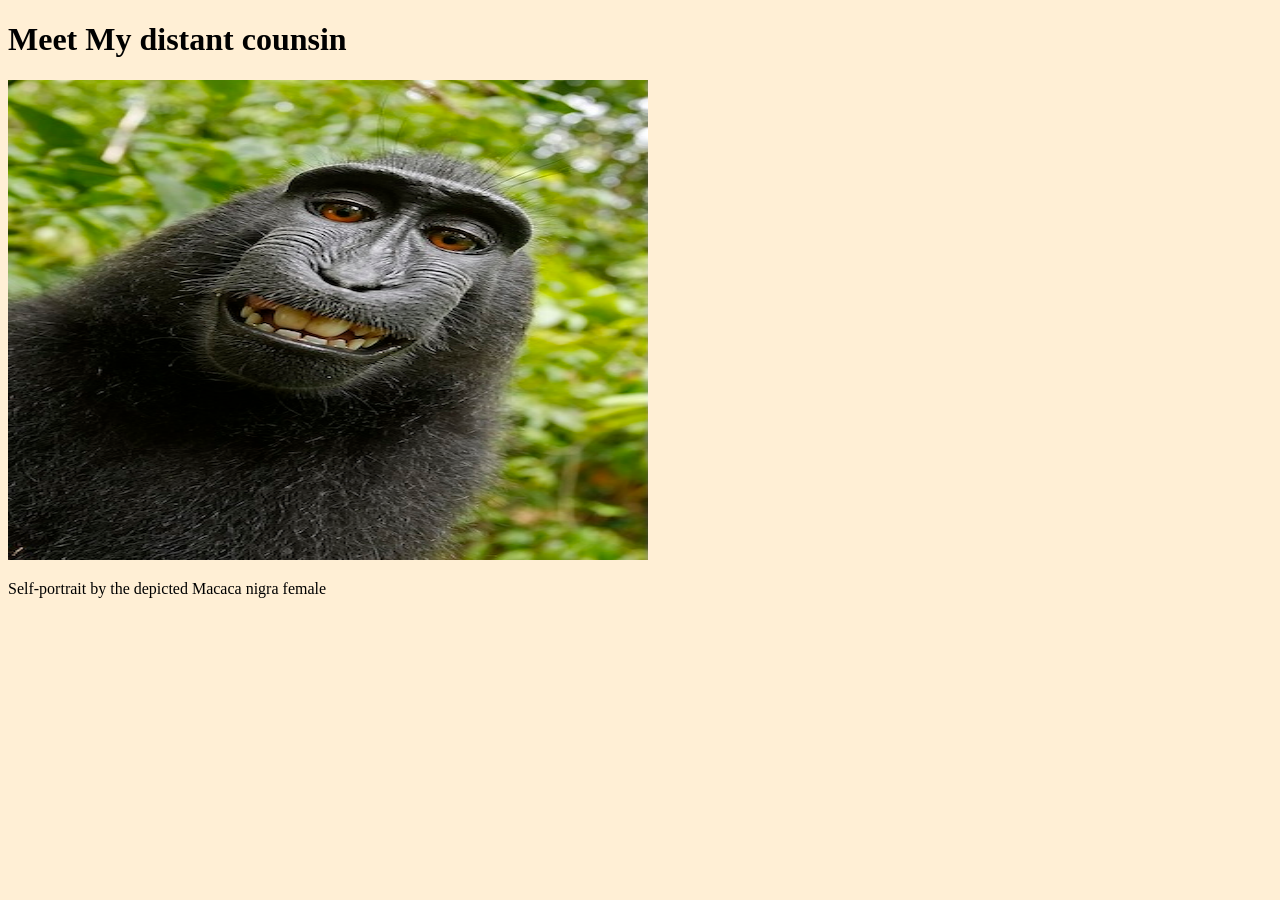
<file: index.html>
<!DOCTYPE html>
<html lan="en">
	<head>
		 <title>Car</title>
		<script scr="validate.js"></script>

	<link rel="icon" href="favicon.ico" type="image/png" sizes="16x16 32x32">
	<style>
		body{
				 background-color:PapayaWhip;
	}

	</style>
	</head>
	<body>
	   <h1>Meet My distant counsin </h1>
	<img src="images/Cousin's selfie.jpg" alt="Monkey selfie" width="640" height="480">
	<p>Self-portrait by the depicted Macaca nigra female<p>
	</body>
</html>
</file>
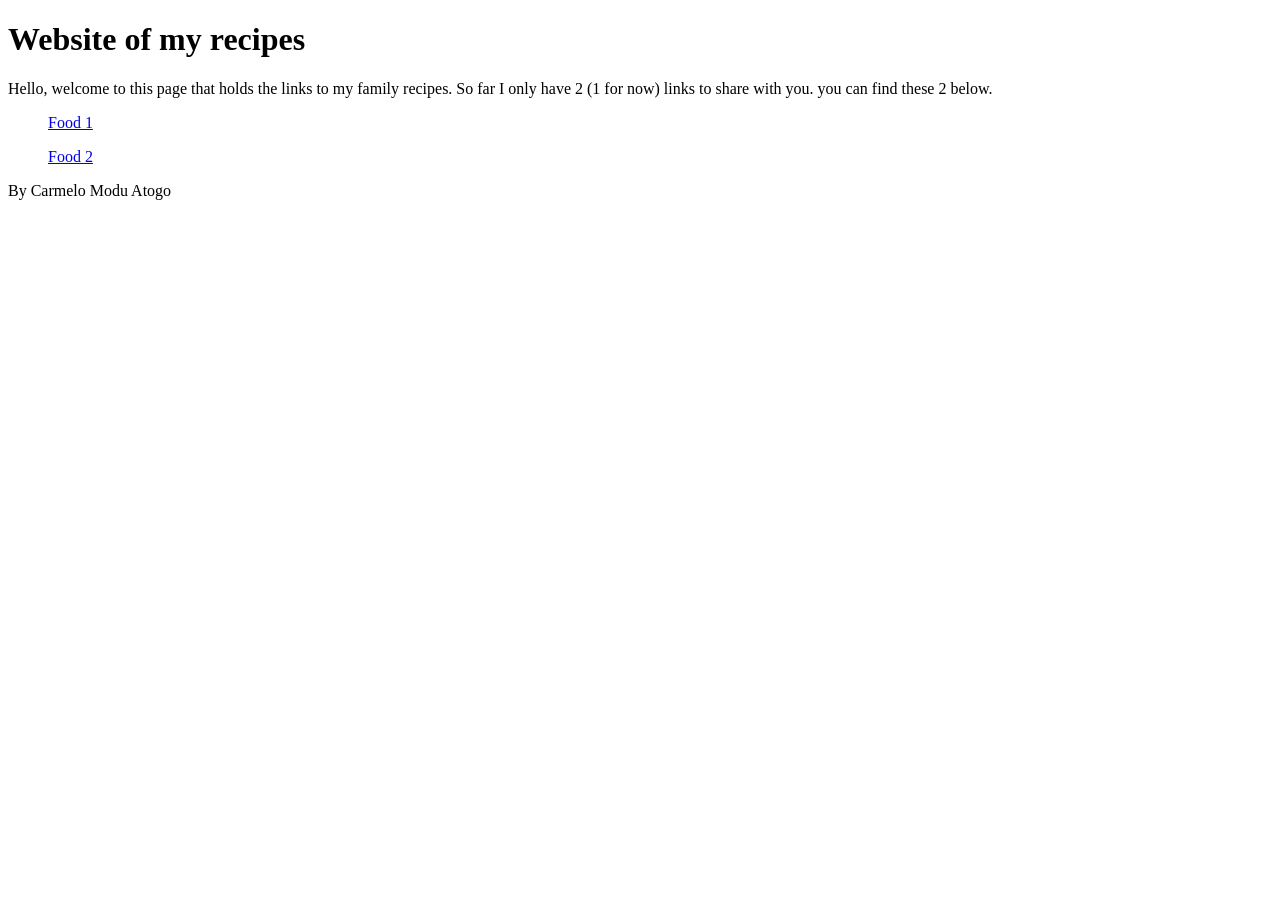
<file: projects/recipes/index.html>
<!DOCTYPE html>
<html lang="en">
		<head>
			<title>My recipes </title>
		</head>
		<body>
			<h1> Website of my recipes</h1>
			<p> Hello, welcome to this page that holds the links to my family recipes. So far I only have 2 (1 for now) links to share with you. you can find these 2 below. </p>
			<ol> 
		 <a href="https://carmelomoduatogo-alt.github.io/projects/recipes/1.html"> Food 1
                </a>
			</ol>
			<ol>
		<a href="https://carmelomoduatogo-alt.github.io/projects/recipes/2.html"> Food 2
                </a>
			</ol>
			<p>By Carmelo Modu Atogo </p>		
		</body>
	</html>
</file>
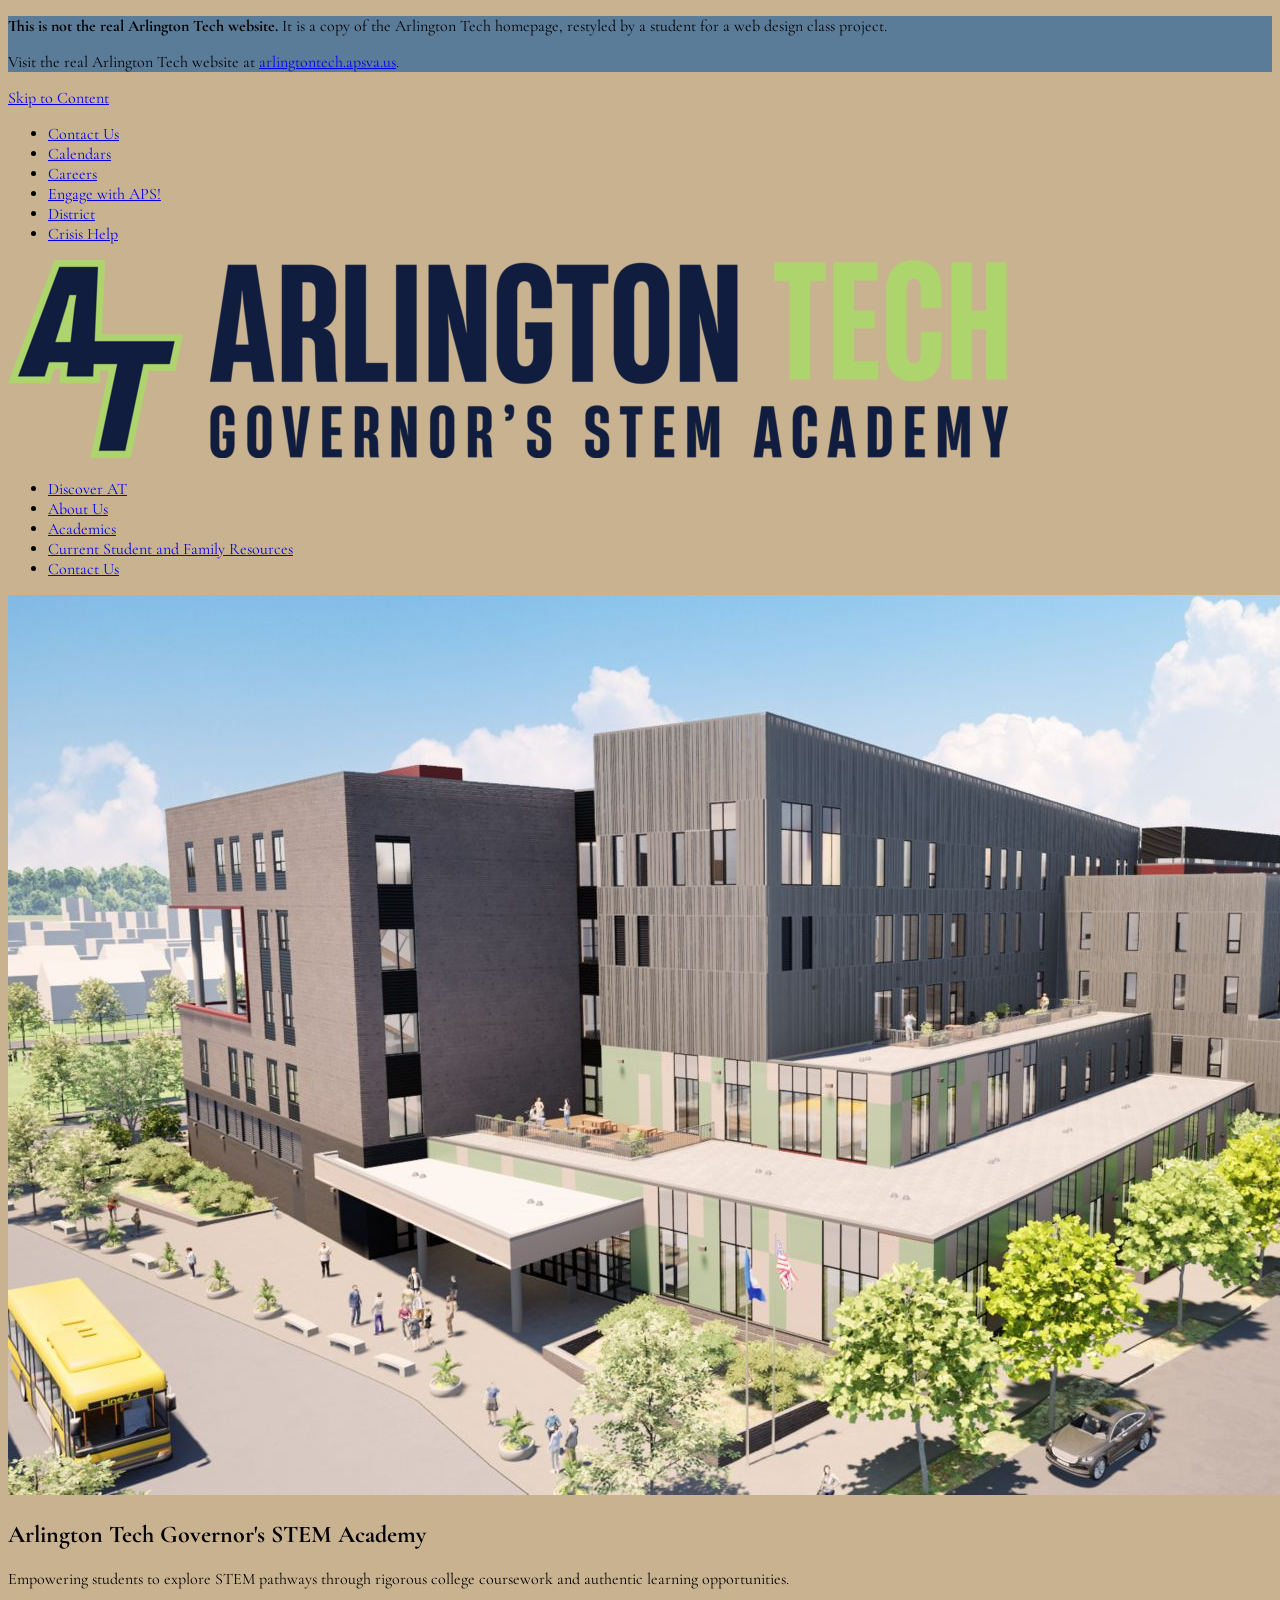
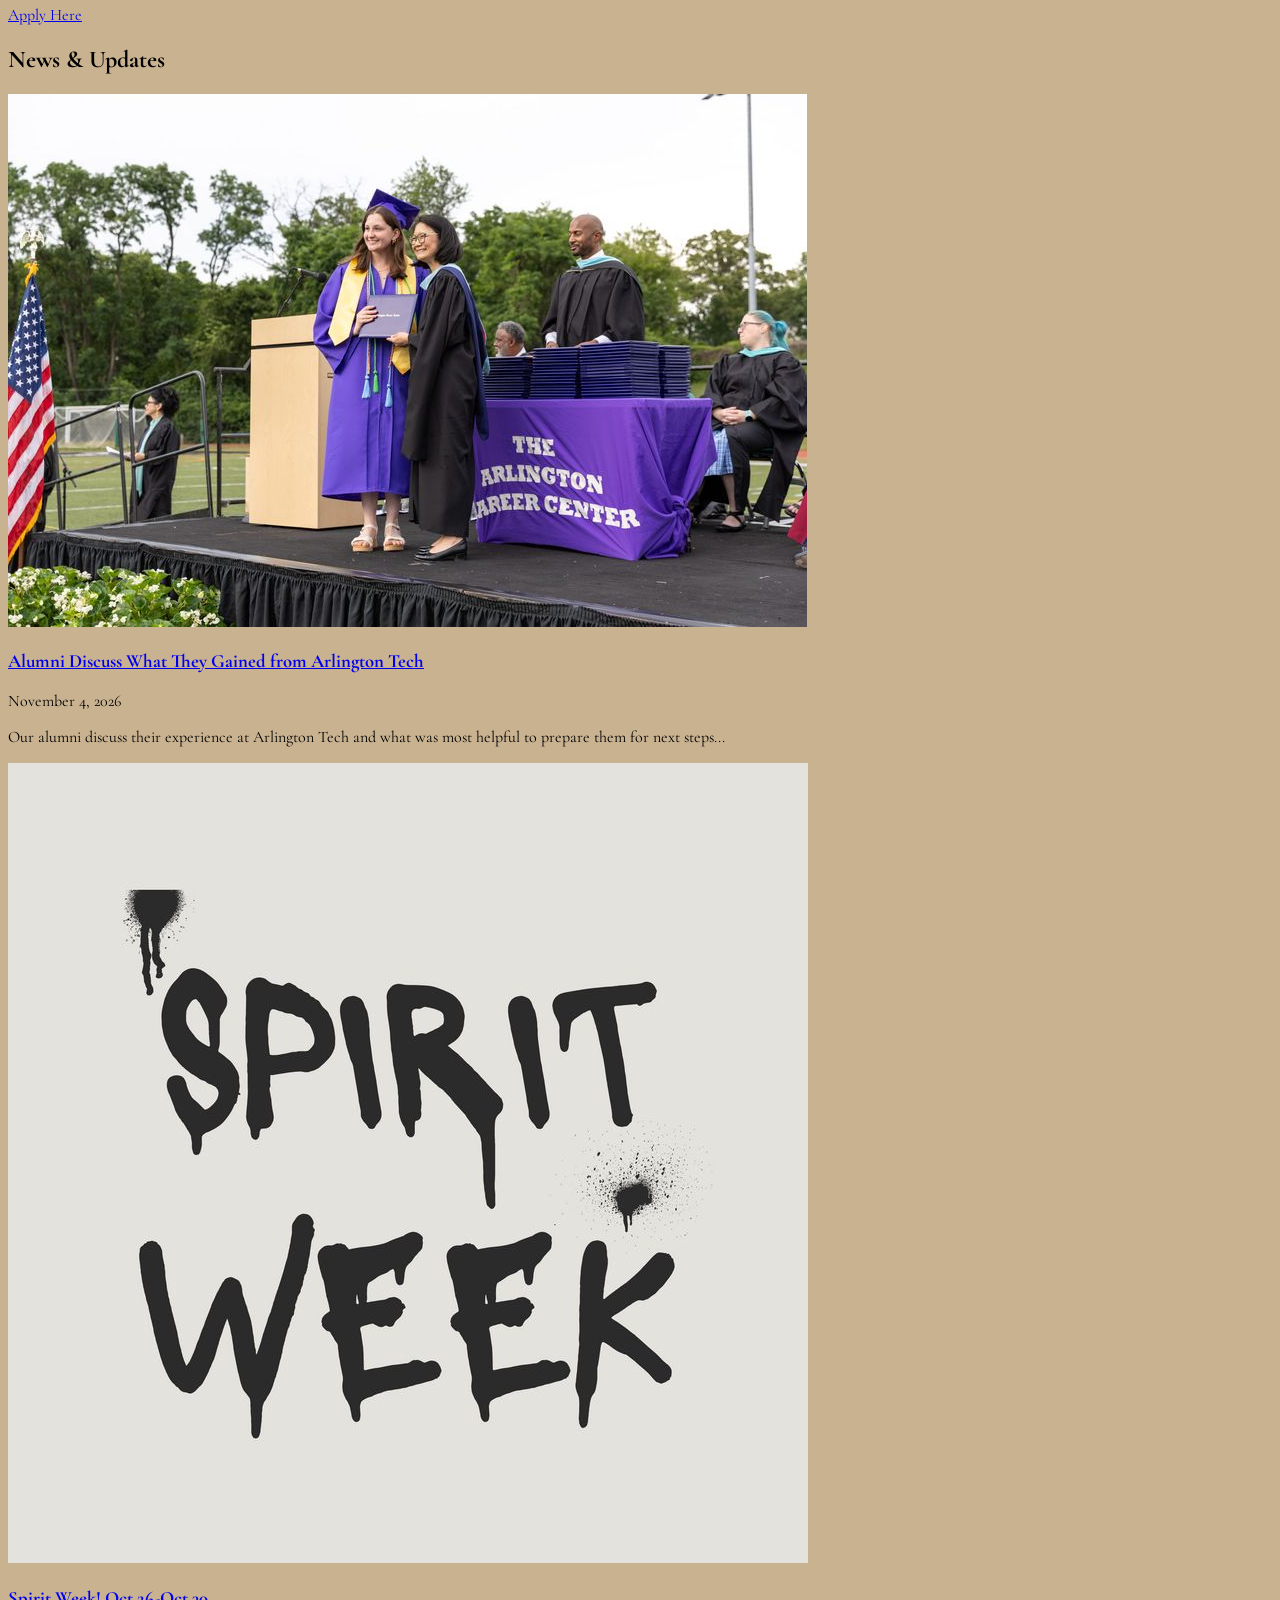
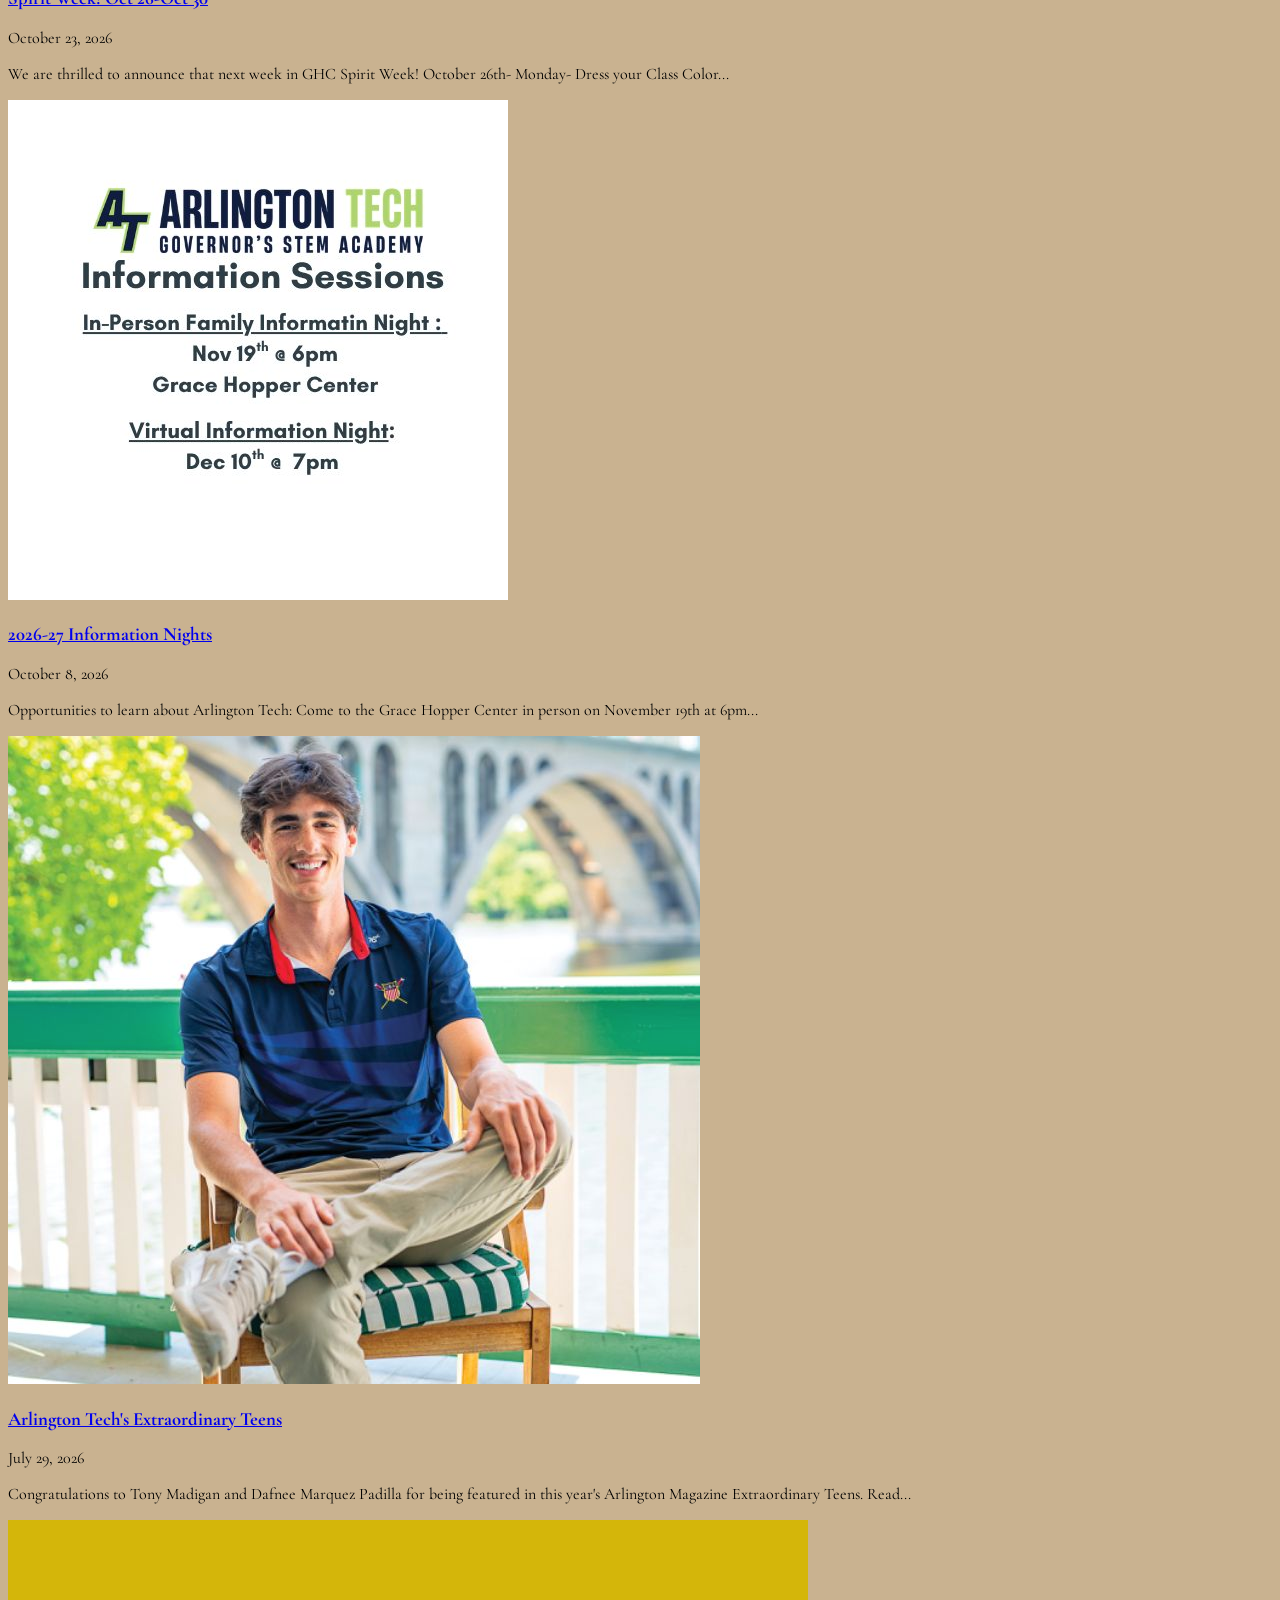
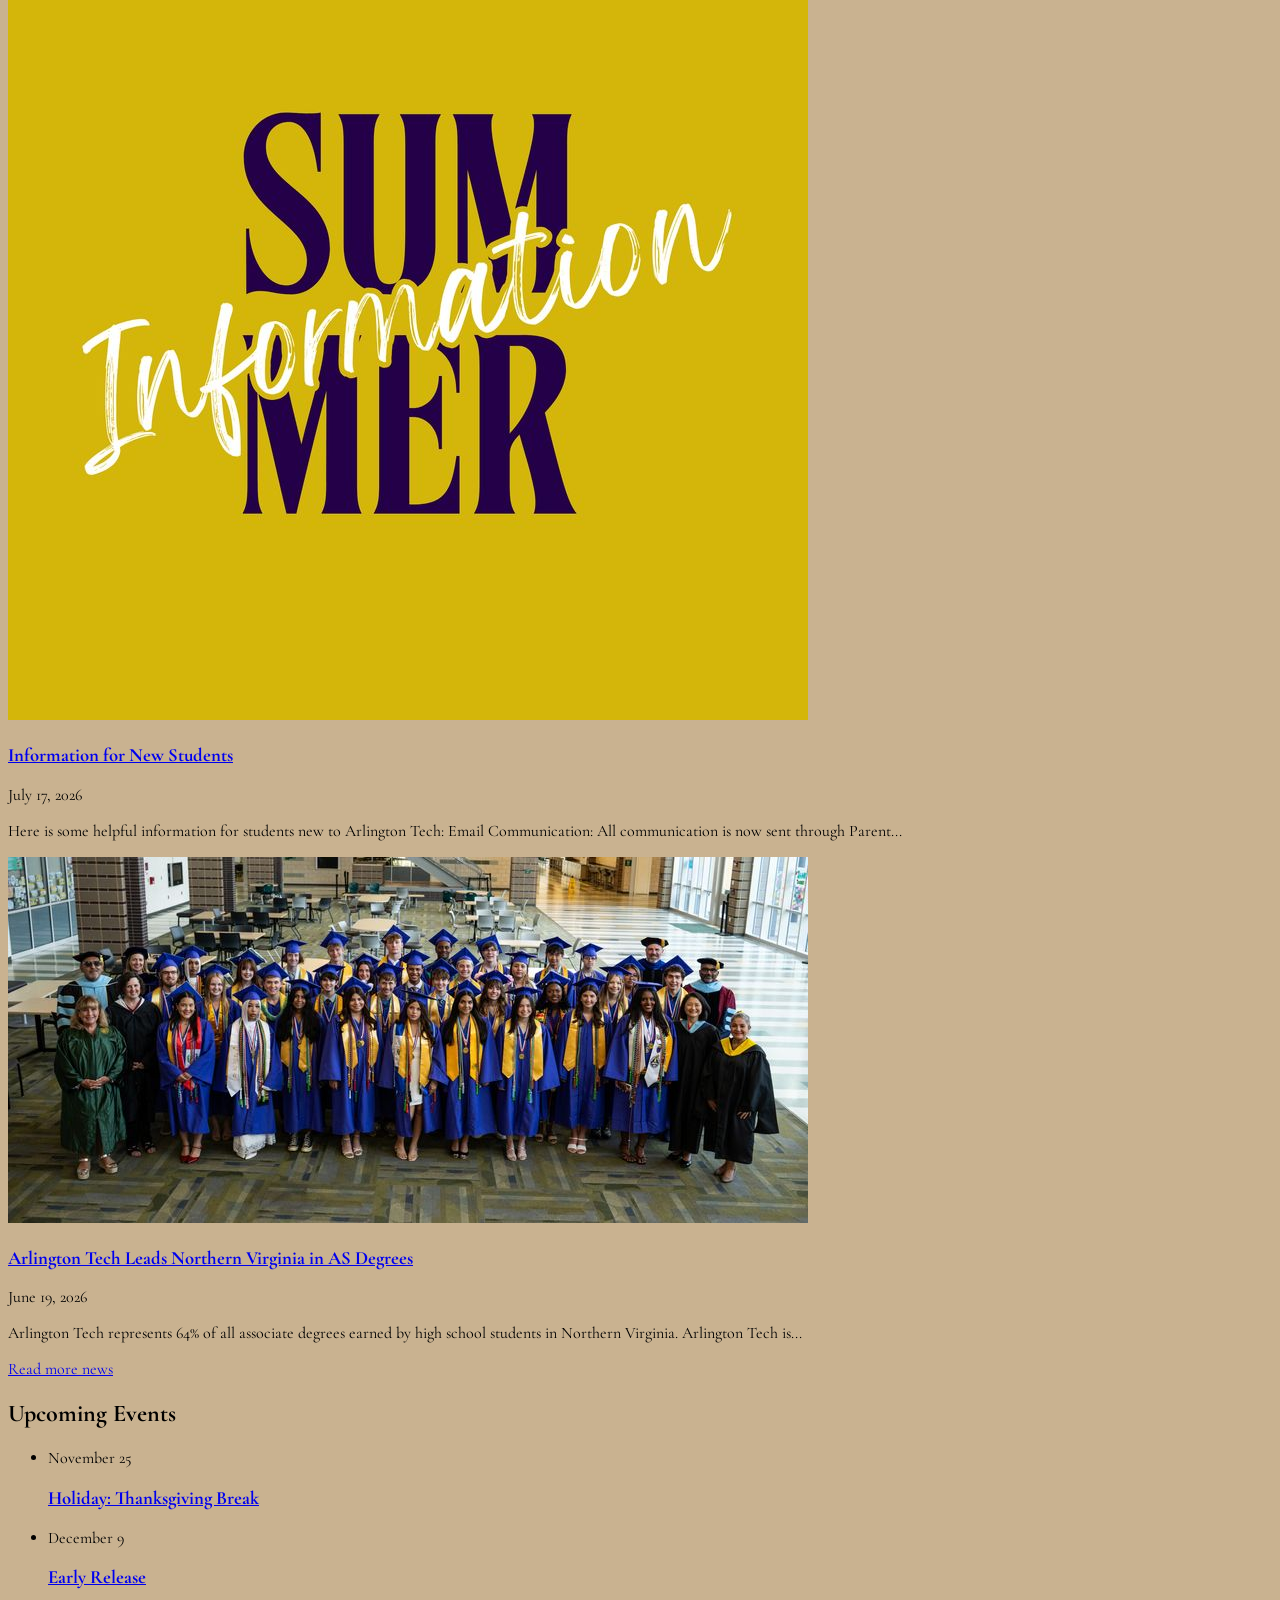
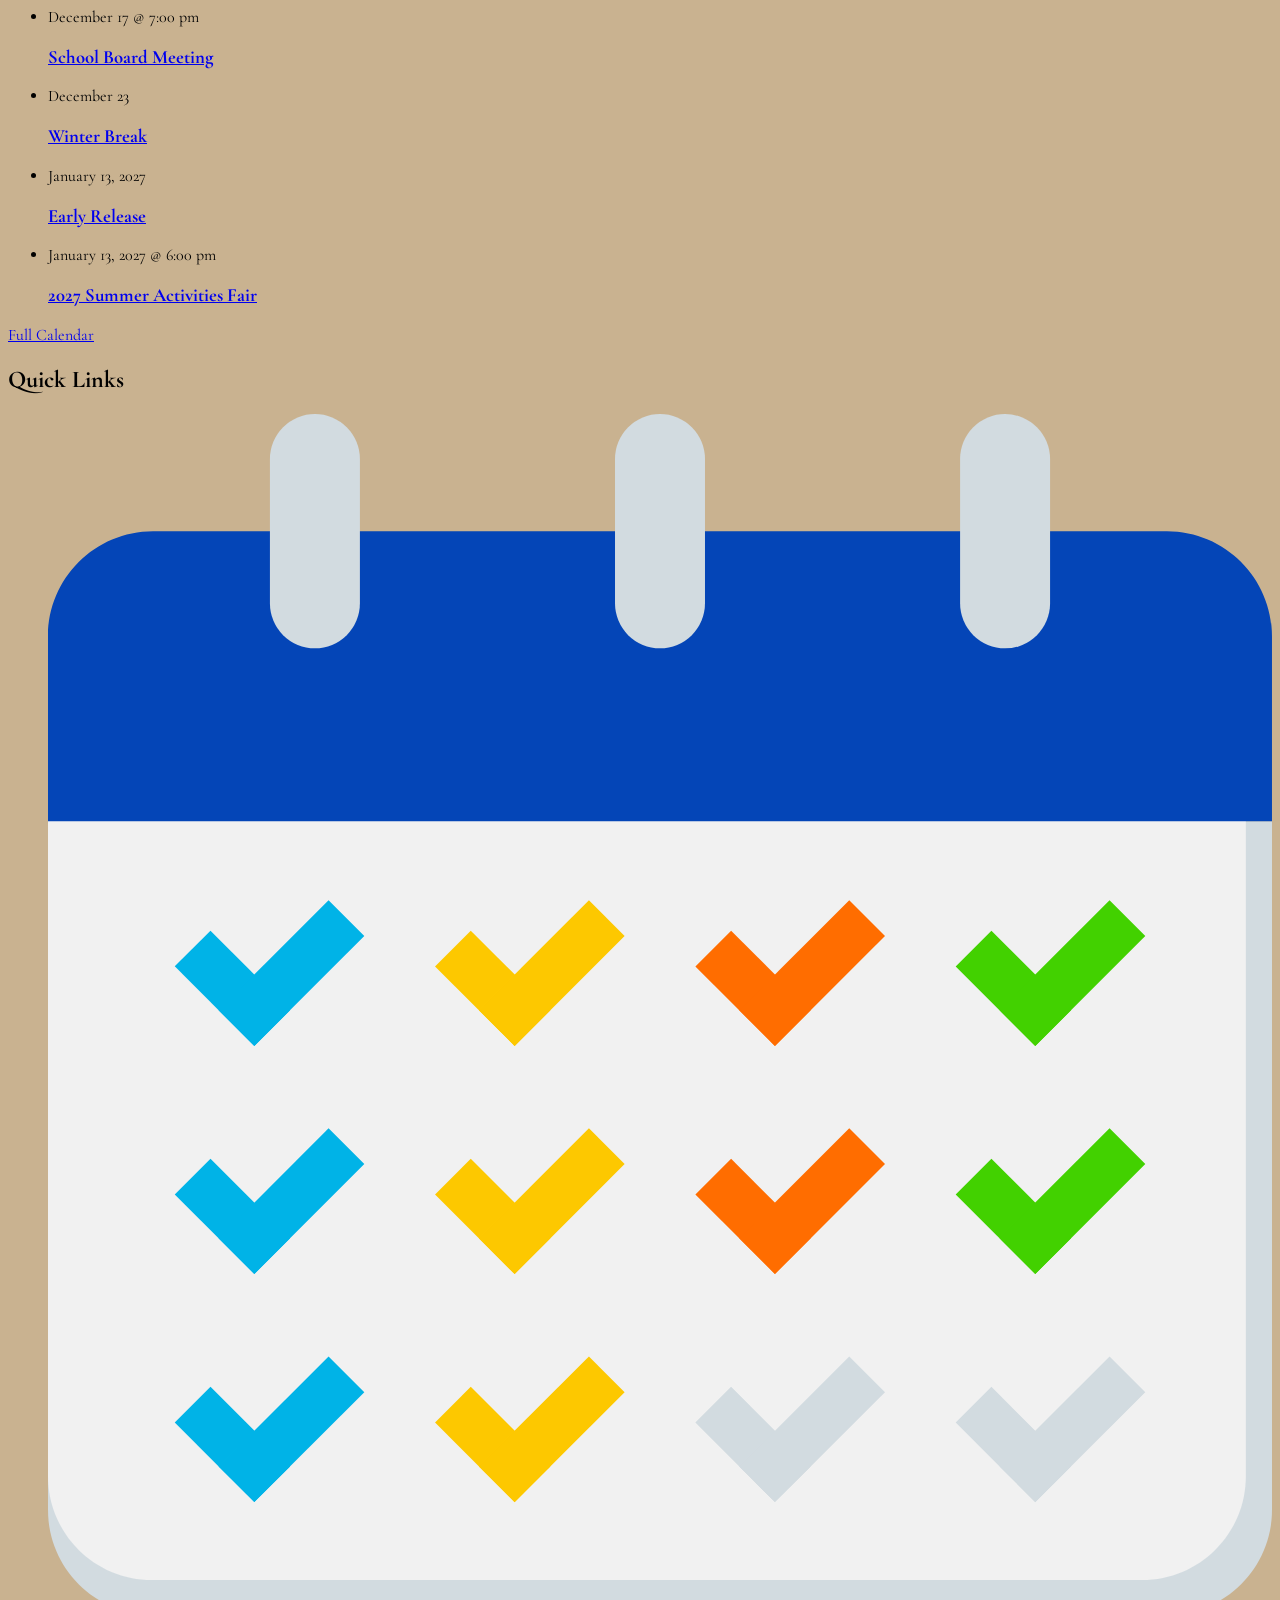
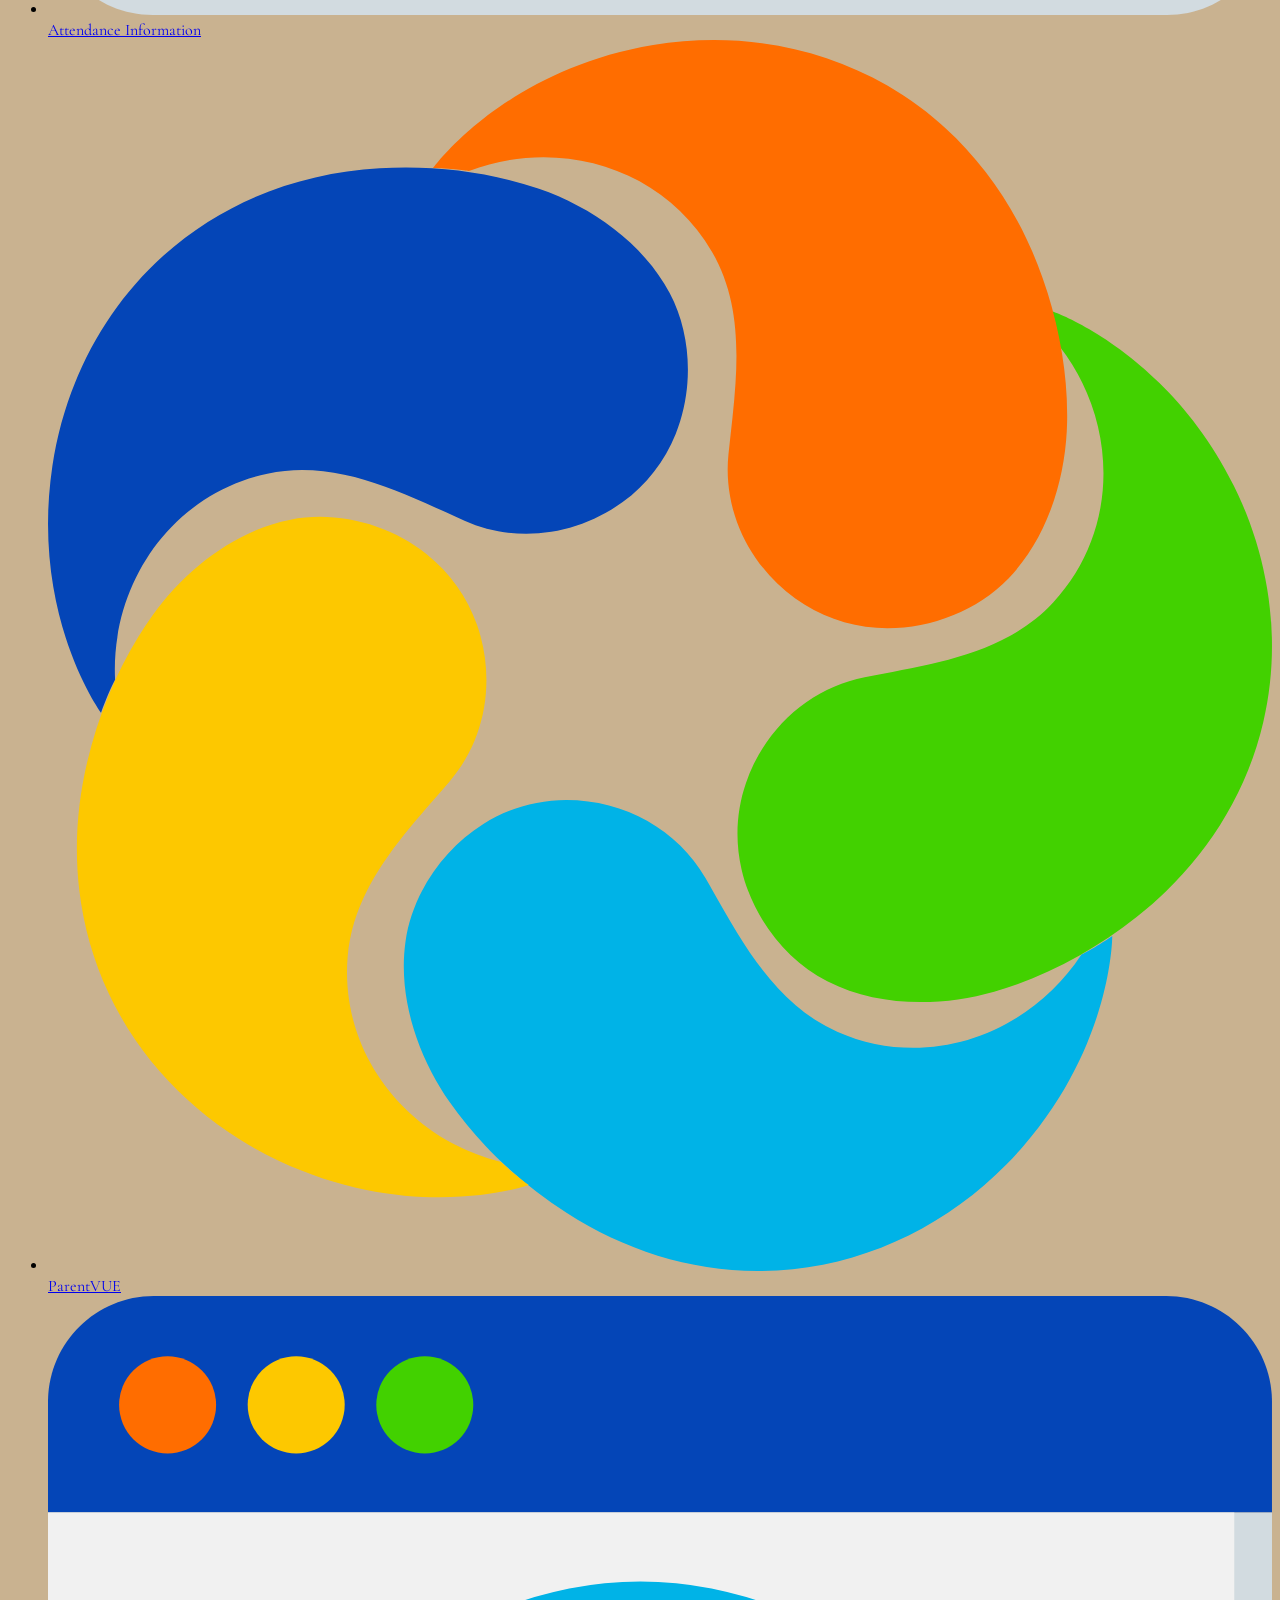
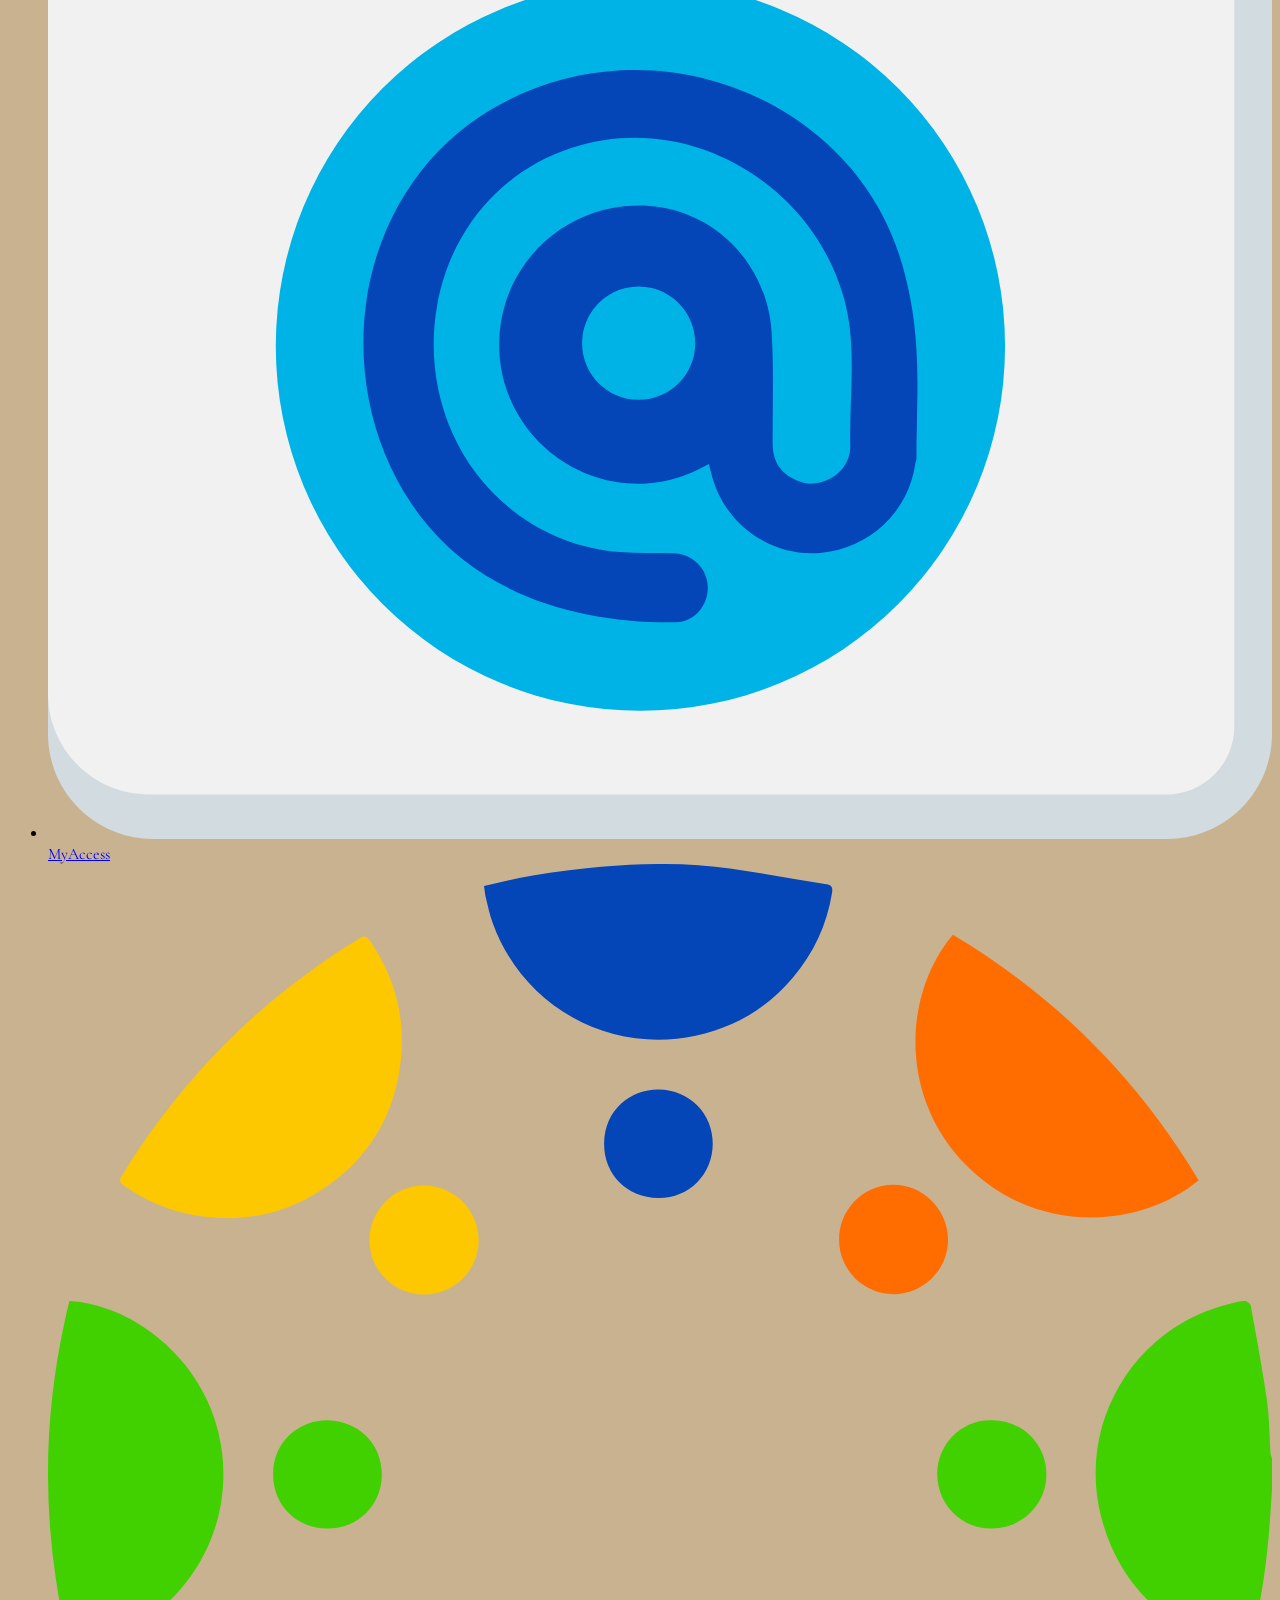
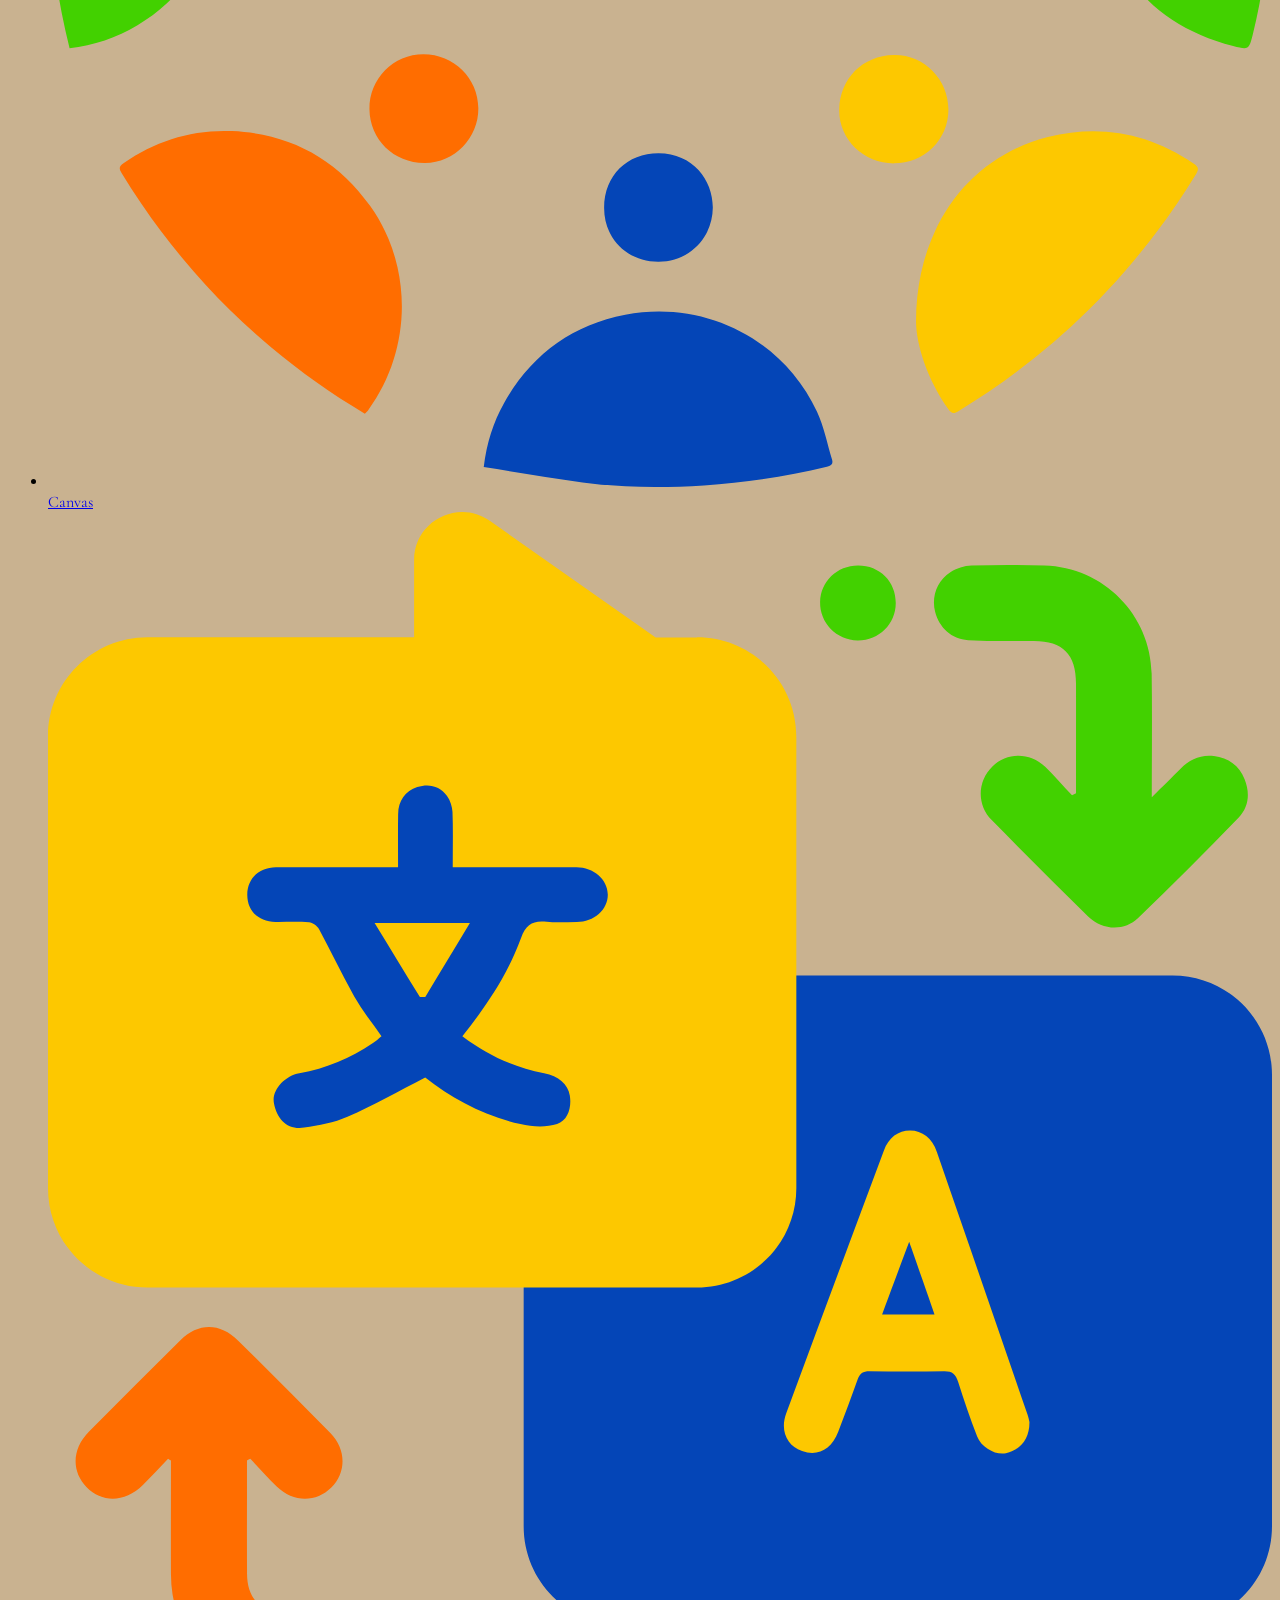
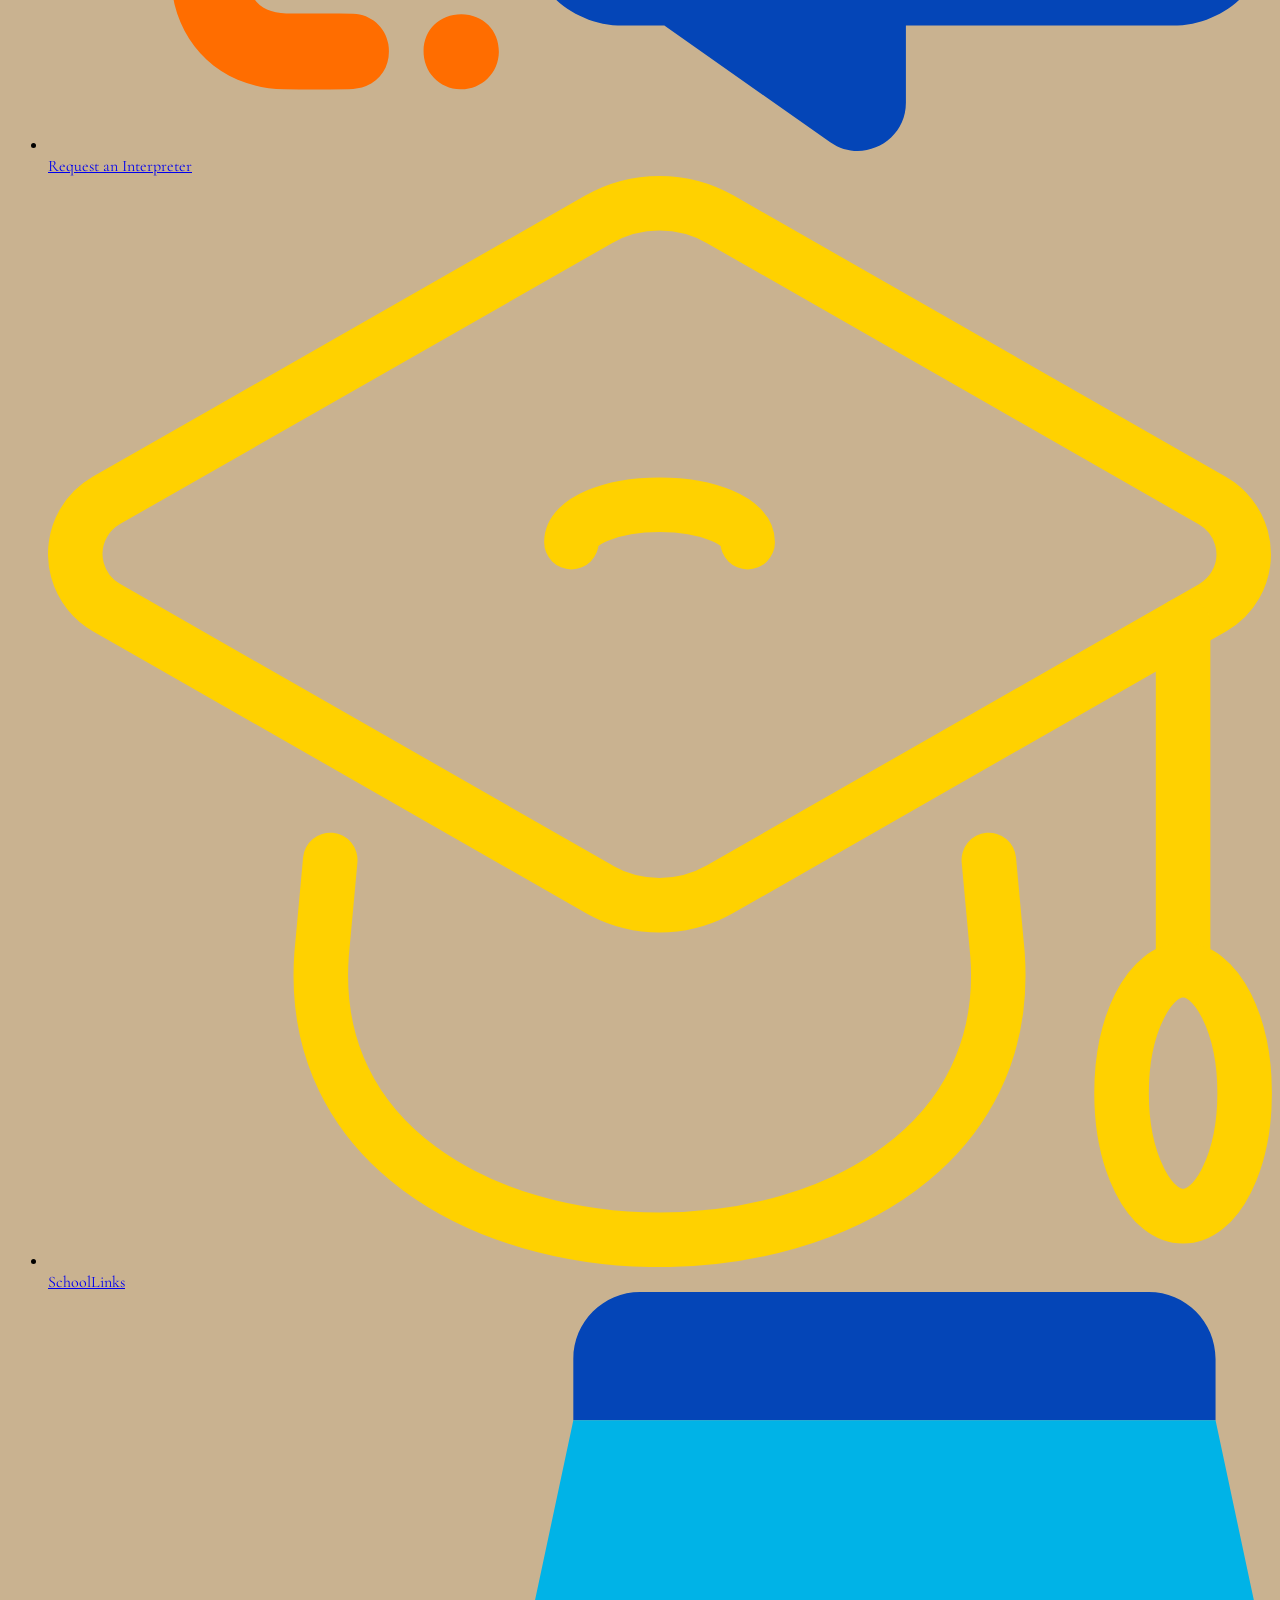
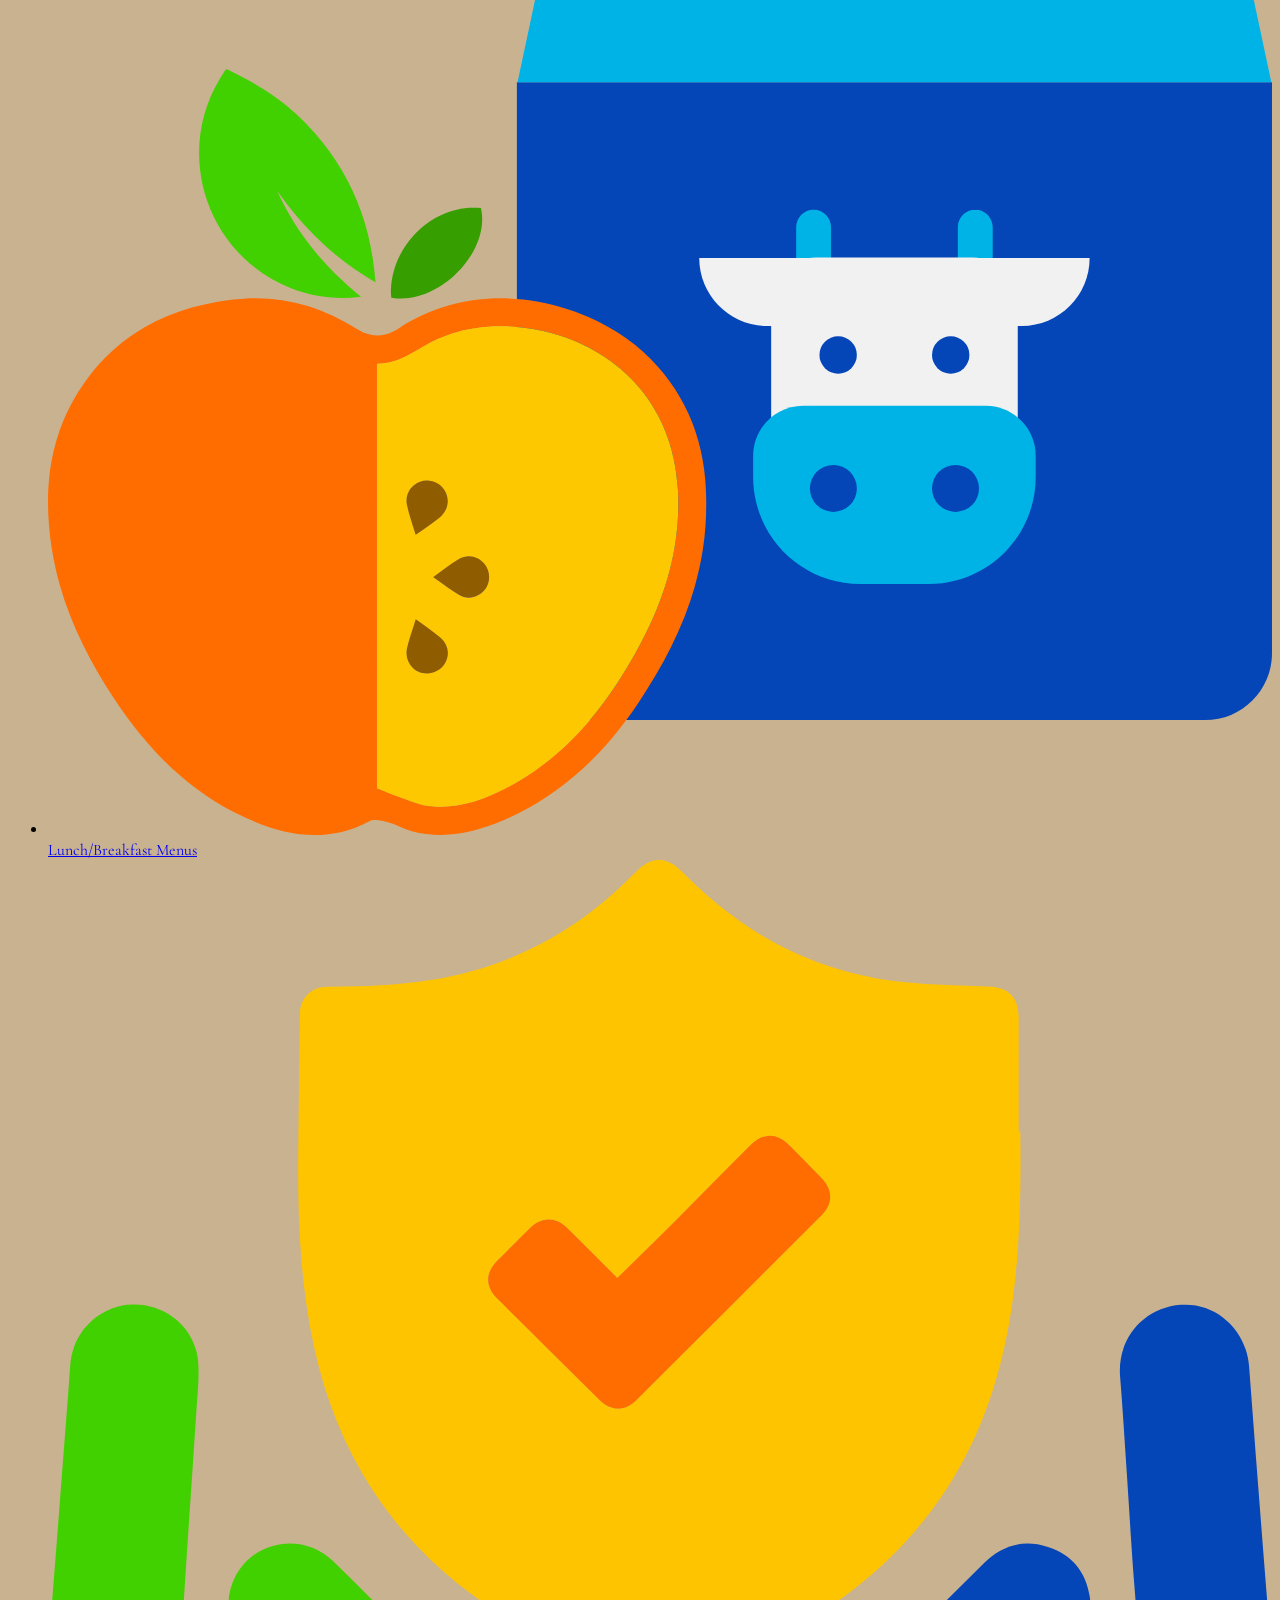
<file: projects/zen_garden/index.html>
<!DOCTYPE html>
<html lang="en">
<head>
<meta charset="utf-8">
<meta name="viewport" content="width=device-width, initial-scale=1">
<title>Arlington Tech Governor's STEM Academy (Class Project Copy)</title>
<link rel="stylesheet" href="style.css">
<!--
  ITD110 Zen Garden Project

  This HTML is a simplified copy of the Arlington Tech homepage
  (https://arlingtontech.apsva.us/), scraped in November 2026 for a class project.

  Your job is to write ALL of the CSS, in style.css.

  Rules for changing this file:
    - You MAY add div and span elements, and class and id attributes.
    - You MAY add link elements in the head (for fonts, or a favicon).
    - You MAY add the validator script that we use on every page.
    - You MAY NOT delete, reword, or reorder any of the content.
    - You MAY NOT add style attributes or a style element. All CSS goes in style.css.
    - You MAY NOT use tabindex.
    - You MAY NOT add img elements. Add your own images with CSS background-image.
-->
</head>
<body>

<aside id="disclaimer" aria-label="About this page">
  <p><strong>This is not the real Arlington Tech website.</strong>
  It is a copy of the Arlington Tech homepage, restyled by a student
  for a web design class project.</p>
  <p>Visit the real Arlington Tech website at
  <a href="https://arlingtontech.apsva.us/">arlingtontech.apsva.us</a>.</p>
</aside>

<a id="skip-link" href="#main">Skip to Content</a>

<header id="site-header">

  <nav id="utility-nav" aria-label="Arlington Public Schools">
    <ul>
      <li><a href="https://arlingtontech.apsva.us/contact-us">Contact Us</a></li>
      <li><a href="https://arlingtontech.apsva.us/calendar">Calendars</a></li>
      <li><a href="https://www.apsva.us/careers-aps/">Careers</a></li>
      <li><a href="https://www.apsva.us/engage/">Engage with APS!</a></li>
      <li><a href="https://www.apsva.us/">District</a></li>
      <li><a href="https://www.apsva.us/mental-health/#help">Crisis Help</a></li>
    </ul>
  </nav>

  <div id="branding">
    <a href="https://arlingtontech.apsva.us/" id="logo">
      <img src="images/at-logo.png" alt="Arlington Tech Governor's STEM Academy">
    </a>
  </div>

  <nav id="main-nav" aria-label="Main">
    <ul class="menu">
      <li class="menu-item">
        <a href="https://arlingtontech.apsva.us/about-arlington-tech/">Discover AT</a>
        <ul class="submenu">
          <li><a href="https://arlingtontech.apsva.us/why-arlington-tech/">Why Arlington Tech?</a></li>
          <li><a href="https://arlingtontech.apsva.us/apply-to-arlington-tech/">How to Apply to Arlington Tech</a></li>
          <li><a href="https://arlingtontech.apsva.us/arlington-tech-alumni-series/">Arlington Tech Alumni Series</a></li>
          <li><a href="https://arlingtontech.apsva.us/about-arlington-tech/arlington-tech-in-the-news/">Arlington Tech in the News</a></li>
          <li><a href="https://arlingtontech.apsva.us/where-do-our-graduates-go/">Where do our graduates go?</a></li>
          <li><a href="https://arlingtontech.apsva.us/faq/">FAQ</a></li>
        </ul>
      </li>
      <li class="menu-item">
        <a href="https://arlingtontech.apsva.us/about-arlington-tech/">About Us</a>
        <ul class="submenu">
          <li><a href="https://ghc.apsva.us/about-grace-hopper-center/contact-ghc/">Administration</a></li>
          <li><a href="https://careercenter.apsva.us/academic-advising-course-selection/">Counseling</a></li>
          <li><a href="https://arlingtontech.apsva.us/arlington-career-center/grace-hopper-center/">Grace Hopper Center</a></li>
          <li><a href="https://arlingtontech.apsva.us/capstone/">Senior Capstone</a></li>
          <li><a href="https://arlingtontech.apsva.us/capstone/arlington-tech-partners/">Arlington Tech Partners</a></li>
        </ul>
      </li>
      <li class="menu-item">
        <a href="https://arlingtontech.apsva.us/arlington-tech-academics/">Academics</a>
        <ul class="submenu">
          <li><a href="https://careercenter.apsva.us/programs/gifted-services/">Advanced Academics</a></li>
          <li><a href="https://arlingtontech.apsva.us/stem-pathways/">STEM Pathways</a></li>
          <li><a href="https://arlingtontech.apsva.us/dual-enrollment/">Dual Enrollment</a></li>
          <li><a href="https://arlingtontech.apsva.us/?page_id=677">Project-Based Learning</a></li>
          <li><a href="https://arlingtontech.apsva.us/career-and-technical-education-cte-courses/">Career and Technical Education (CTE) Courses</a></li>
          <li><a href="https://careercenter.apsva.us/certifications/">Certifications</a></li>
        </ul>
      </li>
      <li class="menu-item">
        <a href="https://arlingtontech.apsva.us/arlington-tech-advisory-committee-atac/">Current Student and Family Resources</a>
        <ul class="submenu">
          <li><a href="https://careercenter.apsva.us/clubs-activities-schedule/">Clubs and Activities</a></li>
          <li><a href="https://arlingtontech.apsva.us/college-and-career/">College and Career</a></li>
          <li><a href="https://careercenter.apsva.us/home-2-2/office-of-diversity-equity-inclusion/">Diversity, Equity, and Inclusion</a></li>
          <li><a href="https://arlingtontech.apsva.us/senior-information/">Senior Information</a></li>
          <li><a href="https://arlingtontech.apsva.us/arlington-tech-advisory-committee-atac/">Arlington Tech Advisory Committee</a></li>
          <li><a href="https://arlingtontech.apsva.us/arlington-tech-advisory-committee-atac/atac-calendar/">ATAC Calendar</a></li>
          <li><a href="https://arlingtontech.apsva.us/arlington-tech-advisory-committee-atac/donations-to-atac/">Donate to ATAC</a></li>
          <li><a href="https://arlingtontech.apsva.us/about-arlington-tech/request-an-interpreter/">Request an Interpreter</a></li>
        </ul>
      </li>
      <li class="menu-item">
        <a href="https://arlingtontech.apsva.us/contact-us/">Contact Us</a>
      </li>
    </ul>
  </nav>

</header>

<main id="main">

  <section id="hero">
    <img class="hero-image" src="images/hero.jpg"
         alt="Architect's rendering of a school building with multiple floors and terraces.">
    <div class="hero-text">
      <h1>Arlington Tech Governor's STEM Academy</h1>
      <p>Empowering students to explore STEM pathways through rigorous college
      coursework and authentic learning opportunities.</p>
      <a class="button" href="https://arlingtontech.apsva.us/apply-to-arlington-tech/">Apply Here</a>
    </div>
  </section>

  <section id="news">
    <h2>News &amp; Updates</h2>
    <div class="card-list">

      <article class="card">
        <img src="images/news-alumni.jpg" alt="Student graduating from ACC shakes the principal's hand.">
        <h3><a href="https://arlingtontech.apsva.us/2026/11/04/alumni-discuss-what-they-gained-from-arlington-tech/">Alumni Discuss What They Gained from Arlington Tech</a></h3>
        <p class="date"><time datetime="2026-11-04">November 4, 2026</time></p>
        <p>Our alumni discuss their experience at Arlington Tech and what was
        most helpful to prepare them for next steps...</p>
      </article>

      <article class="card">
        <img src="images/news-spirit-week.jpg" alt="Spirit Week">
        <h3><a href="https://arlingtontech.apsva.us/2026/10/23/spirit-week-oct-26-oct-30/">Spirit Week! Oct 26-Oct 30</a></h3>
        <p class="date"><time datetime="2026-10-23">October 23, 2026</time></p>
        <p>We are thrilled to announce that next week in GHC Spirit Week!
        October 26th- Monday- Dress your Class Color...</p>
      </article>

      <article class="card">
        <img src="images/news-info-nights.jpg" alt="Arlington Tech Information Sessions: In-Person Family Information Night, November 19 at 6pm at the Grace Hopper Center. Virtual Information Night, December 10 at 7pm.">
        <h3><a href="https://arlingtontech.apsva.us/2026/10/08/2026-27-information-nights/">2026-27 Information Nights</a></h3>
        <p class="date"><time datetime="2026-10-08">October 8, 2026</time></p>
        <p>Opportunities to learn about Arlington Tech: Come to the Grace
        Hopper Center in person on November 19th at 6pm...</p>
      </article>

      <article class="card">
        <img src="images/news-extraordinary-teens.jpg" alt="Student sits and smiles at the camera">
        <h3><a href="https://arlingtontech.apsva.us/2026/07/29/arlington-techs-extraordinary-teens/">Arlington Tech's Extraordinary Teens</a></h3>
        <p class="date"><time datetime="2026-07-29">July 29, 2026</time></p>
        <p>Congratulations to Tony Madigan and Dafnee Marquez Padilla for being
        featured in this year's Arlington Magazine Extraordinary Teens. Read...</p>
      </article>

      <article class="card">
        <img src="images/news-new-students.jpg" alt="Summer Information">
        <h3><a href="https://arlingtontech.apsva.us/2026/07/17/information-for-new-students/">Information for New Students</a></h3>
        <p class="date"><time datetime="2026-07-17">July 17, 2026</time></p>
        <p>Here is some helpful information for students new to Arlington Tech:
        Email Communication: All communication is now sent through Parent...</p>
      </article>

      <article class="card">
        <img src="images/news-as-degrees.jpg" alt="A group of graduates with faculty and school leaders">
        <h3><a href="https://arlingtontech.apsva.us/2026/06/19/arlington-tech-leads-in-as-degrees/">Arlington Tech Leads Northern Virginia in AS Degrees</a></h3>
        <p class="date"><time datetime="2026-06-19">June 19, 2026</time></p>
        <p>Arlington Tech represents 64% of all associate degrees earned by high
        school students in Northern Virginia. Arlington Tech is...</p>
      </article>

    </div>
    <p class="more-link"><a href="https://arlingtontech.apsva.us/category/news/">Read more news</a></p>
  </section>

  <section id="events">
    <h2>Upcoming Events</h2>
    <ul class="event-list">
      <li class="event">
        <p class="event-date"><time datetime="2026-11-25">November 25</time></p>
        <h3><a href="https://arlingtontech.apsva.us/event/holiday-thanksgiving-break-4/">Holiday: Thanksgiving Break</a></h3>
      </li>
      <li class="event">
        <p class="event-date"><time datetime="2026-12-09">December 9</time></p>
        <h3><a href="https://arlingtontech.apsva.us/event/early-release-2/">Early Release</a></h3>
      </li>
      <li class="event">
        <p class="event-date"><time datetime="2026-12-17T19:00">December 17 @ 7:00 pm</time></p>
        <h3><a href="https://arlingtontech.apsva.us/event/school-board-meeting-86/">School Board Meeting</a></h3>
      </li>
      <li class="event">
        <p class="event-date"><time datetime="2026-12-23">December 23</time></p>
        <h3><a href="https://arlingtontech.apsva.us/event/winter-break-5/">Winter Break</a></h3>
      </li>
      <li class="event">
        <p class="event-date"><time datetime="2027-01-13">January 13, 2027</time></p>
        <h3><a href="https://arlingtontech.apsva.us/event/early-release-3/">Early Release</a></h3>
      </li>
      <li class="event">
        <p class="event-date"><time datetime="2027-01-13T18:00">January 13, 2027 @ 6:00 pm</time></p>
        <h3><a href="https://arlingtontech.apsva.us/event/2027-summer-activities-fair/">2027 Summer Activities Fair</a></h3>
      </li>
    </ul>
    <p class="more-link"><a href="https://arlingtontech.apsva.us/calendar/">Full Calendar</a></p>
  </section>

  <section id="quick-links">
    <h2>Quick Links</h2>
    <ul class="quick-link-list">
      <li><a href="https://careercenter.apsva.us/home-2-2/attendance-information/"><img src="images/icons/attendance.svg" alt=""> Attendance Information</a></li>
      <li><a href="https://va-arl-psv.edupoint.com/PXP2_Login.aspx"><img src="images/icons/parentvue.svg" alt=""> ParentVUE</a></li>
      <li><a href="https://myaccess.apsva.us/portal"><img src="images/icons/myaccess.svg" alt=""> MyAccess</a></li>
      <li><a href="https://apsva.instructure.com/"><img src="images/icons/canvas.svg" alt=""> Canvas</a></li>
      <li><a href="https://arlingtontech.apsva.us/about-arlington-tech/request-an-interpreter/"><img src="images/icons/interpreter.svg" alt=""> Request an Interpreter</a></li>
      <li><a href="https://www.apsva.us/college-career-corner/resources/schoolinks/"><img src="images/icons/schoolinks.svg" alt=""> SchoolLinks</a></li>
      <li><a href="https://schools.mealviewer.com/school/ArlingtonCareerCenter"><img src="images/icons/menus.svg" alt=""> Lunch/Breakfast Menus</a></li>
      <li><a href="https://forms.office.com/pages/responsepage.aspx?id=pgg3Mem3LEmsevGXNPP3AjDViDcRXspIgzp-yRpn-FRUREY2SVZUUVBPNUhWNkJXRUxONTZNUEFEMS4u"><img src="images/icons/report.svg" alt=""> Report Bullying/Harassment</a></li>
      <li><a href="https://accchronicle.net/"><img src="images/icons/chronicle.svg" alt=""> ACC Chronicle</a></li>
      <li><a href="https://careercenter.apsva.us/online-payment-tools/"><img src="images/icons/payment.svg" alt=""> Online Payment Tools</a></li>
      <li><a href="https://careercenter.apsva.us/resources-and-links-for-aps-military-families/"><img src="images/icons/military.svg" alt=""> Resources for Military Families</a></li>
    </ul>
  </section>

</main>

<footer id="site-footer">

  <section id="school-contact" aria-label="Arlington Tech contact information">
    <h2>Arlington Tech</h2>
    <p>Dr. Michelle Van Lare, Program Coordinator</p>
    <address>
      800 S. Walter Reed Drive<br>
      Arlington, VA 22204<br>
      Phone: <a href="tel:+17032285800">703-228-5800</a>
    </address>
  </section>

  <section id="district-contact" aria-label="Arlington Public Schools contact information">
    <a href="https://www.apsva.us/"><img src="images/aps-logo.png" alt="Arlington Public Schools"></a>
    <address>
      2110 Washington Blvd<br>
      Arlington, VA 22204<br>
      <a href="tel:+17032288000">(703) 228-8000</a>
    </address>
  </section>

  <nav id="footer-nav" aria-label="District policies">
    <ul>
      <li><a href="https://www.apsva.us/contact-aps/">Contact APS</a></li>
      <li><a href="https://www.apsva.us/ada-accessibility/">ADA Accessibility</a></li>
      <li><a href="https://www.apsva.us/departments/division-counsel/foia-requests/">FOIA (Freedom of Information Act)</a></li>
      <li><a href="https://www.apsva.us/titlei/home-school-connection/#parentrights">Parental Right to Information</a></li>
      <li><a href="https://www.apsva.us/departments/division-counsel/ferpa/">FERPA</a></li>
      <li><a href="https://www.apsva.us/language-services/#interpreter">Request an Interpreter</a></li>
    </ul>
  </nav>

  <div id="social">
    <a href="https://www.instagram.com/arlingtontech/"><img src="images/icons/instagram.svg" alt="Arlington Tech on Instagram"></a>
  </div>

  <div id="legal">
    <p>Arlington Public Schools prohibits discrimination on the basis of race,
    national origin, creed, color, religion, gender, age, economic status,
    sexual orientation, marital status, genetic information, gender identity or
    expression, and/or disability. This policy provides equal access to courses
    and programs, counseling services, physical education and athletics,
    vocational education, instructional materials and extra-curricular
    activities.</p>
    <p>These webpages may contain links to websites that are outside of the
    Arlington Public Schools network. APS does not control the content or
    relevancy of these outside sites.</p>
    <p id="copyright">&copy; 2026 Arlington Tech.</p>
  </div>

</footer>

</body>
</html>
</file>
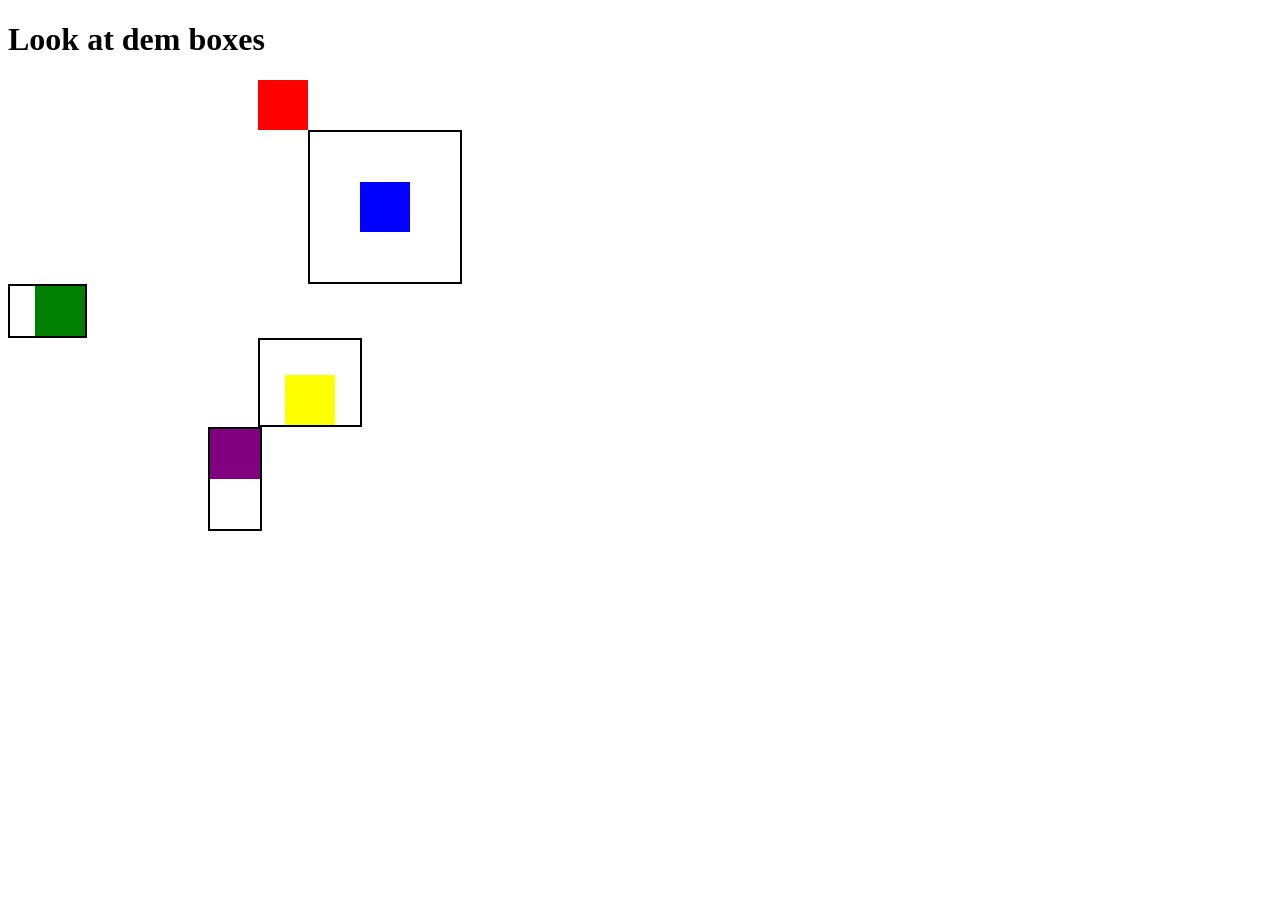
<file: practice/box_model.html>
<!DOCTYPE html>
<html lang="eng">
	<head>
	<title>Box Model Practice</title>
	<script scr="../validate.js"></script>
	<style>
		#redbox{
		background-color:red;
		height:50px;
		width:50px;
		margin-left:250px;
	}

		#bluebox{
		background-color:blue;
		height:50px;
		width:50px;
		padding:50px;
		border:2px black solid;
		background-clip:content-box;
		margin-left:300px;
	}
		#greenbox{
		background-color:green;
		height:50px;
		width:50px;
		padding-left:25px;
		background-clip:content-box;
		border:2px black solid;

	}
		#yellowbox{
                background-color:yellow;
                height:50px;
                width:50px;
                padding-left:25px;
		padding-right:25px;
		padding-top:35px;
		margin-left:250px;
                background-clip:content-box;
                border:2px black solid;

        }      	
		#purplebox{
                background-color:purple;
                height:50px;
                width:50px;
                padding-bottom:50px;
                margin-left:200px;
                background-clip:content-box;
                border:2px black solid;

        }
	
	</style>
	</head>
	<body>
		<h1>Look at dem boxes</h1>
		<div id="redbox"></div>
		<div id="bluebox"></div>
		<div id="greenbox"></div>
		<div id="yellowbox"></div>
                <div id="purplebox"></div>
	</body>

</html>
</file>
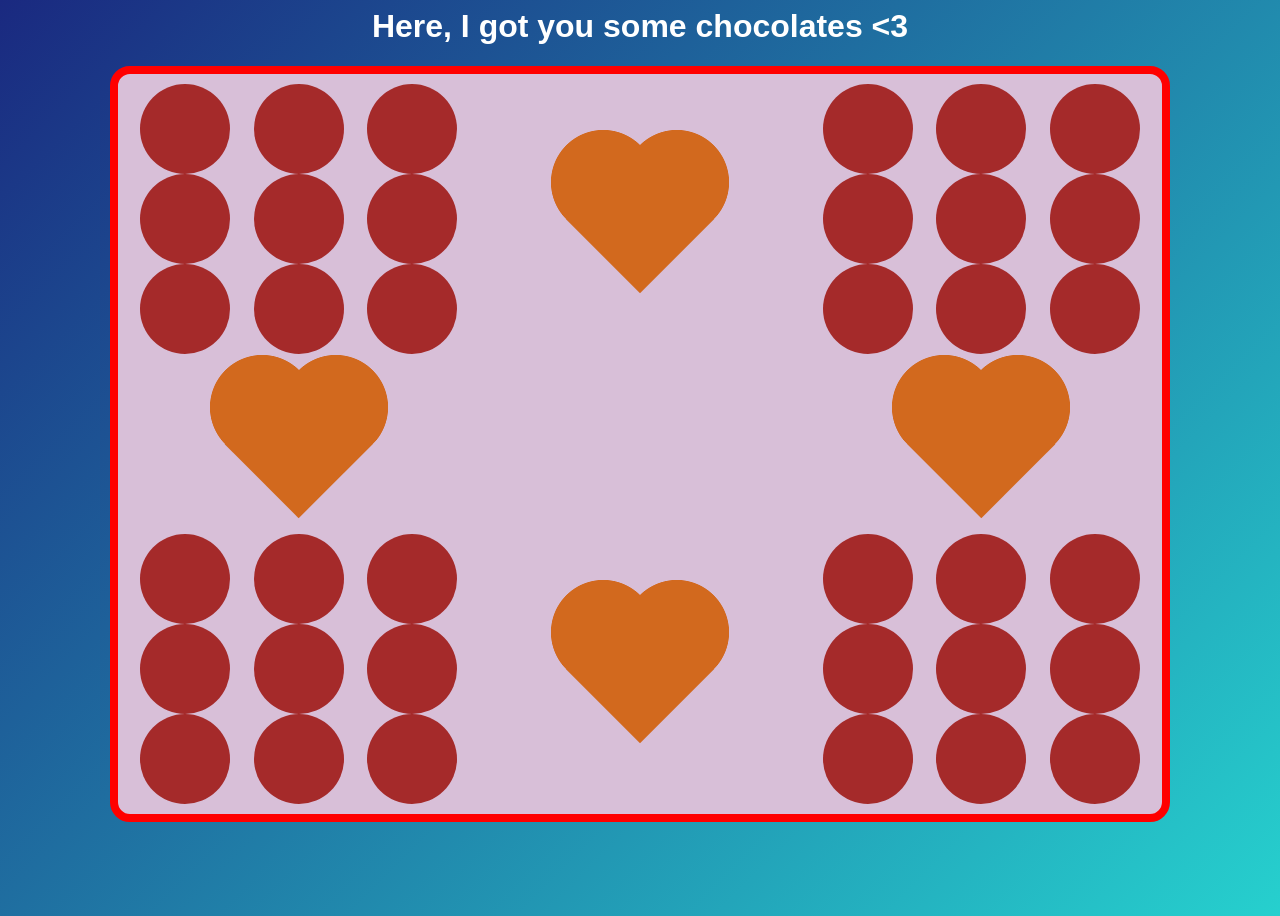
<file: practice/chocolates.html>
<html>
    <head>
        <style>
            body{
                background: linear-gradient(135deg, #1a2980, #26d0ce);
                height: 100vh;
            }
            h1{
                text-align: center;
                font-family: Tahoma, sans-serif;
                color: white;
            }
            .container {
              display: grid;
              width: 80vw;
              height: 80vh;
              margin: auto;
              grid-template-columns: 1fr 1fr 1fr;
              grid-template-rows: 1fr 1fr 1fr;
              background-color: Thistle;
              padding: 10px;
              border-radius: 20px;
              border: 8px solid red;
            }
            .heart {
              height: 20vh; /* adjust to control the size */
              aspect-ratio: 1;
              --_m: radial-gradient(#000 69%,#0000 70%) 84.5%/50%;
              -webkit-mask-box-image: var(--_m);
                         mask-border: var(--_m);
              clip-path: polygon(-41% 0,50% 91%, 141% 0);
              background-color: chocolate;
              margin: auto;
            }
            /* fallback until better support for mask-border */
            @supports not (-webkit-mask-box-image: var(--_m)) { 
              .heart {
                mask:
                 radial-gradient(at 70% 31%,#000 29%,#0000 30%),
                 radial-gradient(at 30% 31%,#000 29%,#0000 30%),
                 conic-gradient(#000 0 0) bottom/100% 50% no-repeat;
              }
		}
            #chocolateheart{
                grid-column-start: 1;
                grid-row-start:2;
            }
            #chocolateheart2{
                grid-column-start: 2;
                grid-row-start:1;
            }
            #chocolateheart3{
                grid-column-start: 2;
                grid-row-start:3;
            }
            #chocolateheart4{
                grid-column-start: 3;
                grid-row-start:2;
            }
            .lilbits{
                grid-column-start: 1;
                grid-row-start: 1;
                display: grid;
              grid-template-columns: 1fr 1fr 1fr;
              grid-template-rows: 1fr 1fr 1fr;
		 }
	 .lilbits2{
                grid-column-start: 1;
                grid-row-start: 3;
                display: grid;
              grid-template-columns: 1fr 1fr 1fr;
              grid-template-rows: 1fr 1fr 1fr;
		}
         .lilbits3{
                grid-column-start: 3;
                grid-row-start: 1;
                display: grid;
              grid-template-columns: 1fr 1fr 1fr;
              grid-template-rows: 1fr 1fr 1fr;
                }
         .lilbits4{
                grid-column-start: 3;
                grid-row-start: 3;
                display: grid;
              grid-template-columns: 1fr 1fr 1fr;
              grid-template-rows: 1fr 1fr 1fr;
                }

                   #mnm{
                grid-column-start:1;
                grid-row-start:1;
                width:10vh;
                height:10vh;
                background-color:brown;
                border-radius:50%;
                margin: auto;
                display: grid;
                place-items: center;
                font-size: 2em;
            }
             #mnm2{
                grid-column-start:1;
                grid-row-start:2;
                width:10vh;
                height:10vh;
                background-color:brown;
                border-radius:50%;
                margin: auto;
                display: grid;
                place-items: center;
                font-size: 2em;
            }
             #mnm3{
                grid-column-start:2;
                grid-row-start:1;
                width:10vh;
                height:10vh;
                background-color:brown;
                border-radius:50%;
                margin: auto;
                display: grid;
                place-items: center;
                font-size: 2em;
            } #mnm4{
                grid-column-start:2;
                grid-row-start:2;
                width:10vh;
                height:10vh;
                background-color:brown;
                border-radius:50%;
                margin: auto;
                display: grid;
                place-items: center;
                font-size: 2em;
            } #mnm5{
                grid-column-start:3;
                grid-row-start:2;
                width:10vh;
                height:10vh;
                background-color:brown;
                border-radius:50%;
                margin: auto;
                display: grid;
                place-items: center;
                font-size: 2em;
            } #mnm6{
                grid-column-start:3;
                grid-row-start:1;
                width:10vh;
                height:10vh;
                background-color:brown;
                border-radius:50%;
                margin: auto;
                display: grid;
                place-items: center;
                font-size: 2em;
            } #mnm7{
                grid-column-start:3;
                grid-row-start:3;
                width:10vh;
                height:10vh;
                background-color:brown;
                border-radius:50%;
                margin: auto;
                display: grid;
                place-items: center;
                font-size: 2em;
            } #mnm8{
                grid-column-start:1;
                grid-row-start:3;
                width:10vh;
                height:10vh;
                background-color:brown;
                border-radius:50%;
                margin: auto;
                display: grid;
                place-items: center;
                font-size: 2em;
            } #mnm9{
                grid-column-start:2;
                grid-row-start:3;
                width:10vh;
                height:10vh;
                background-color:brown;
                border-radius:50%;
                margin: auto;
                display: grid;
                place-items: center;
                font-size: 2em;
            }
	</style>
	<body>
	 <h1>Here, I got you some chocolates &lt;3</h1>
        <div class="container">
            <div class="heart" id="chocolateheart"></div>
            <div class="heart" id="chocolateheart2"></div>
            <div class="heart" id="chocolateheart3"></div>
            <div class="heart" id="chocolateheart4"></div>
            <div class="lilbits">
                <div id="mnm">
		</div>
		<div id="mnm2">
                </div>
		<div id="mnm3">
                </div>
		<div id="mnm4">
                </div>
		<div id="mnm5">
                </div>
		<div id="mnm6">
                </div>
		<div id="mnm7">
                </div>
		<div id="mnm8">
                </div>
		<div id="mnm9">
                </div>
        </div>
            <div class="lilbits2">
                <div id="mnm">
                </div>
                <div id="mnm2">
                </div>
                <div id="mnm3">
                </div>
                <div id="mnm4">
                </div>
                <div id="mnm5">
                </div>
                <div id="mnm6">
                </div>
                <div id="mnm7">
                </div>
                <div id="mnm8">
                </div>
                <div id="mnm9">
                </div>
        </div>
            <div class="lilbits3">
                <div id="mnm">
                </div>
                <div id="mnm2">
                </div>
                <div id="mnm3">
                </div>
                <div id="mnm4">
                </div>
                <div id="mnm5">
                </div>
                <div id="mnm6">
                </div>
                <div id="mnm7">
                </div>
                <div id="mnm8">
                </div>
                <div id="mnm9">
                </div>
        </div>
            <div class="lilbits4">
                <div id="mnm">
                </div>
                <div id="mnm2">
                </div>
                <div id="mnm3">
                </div>
                <div id="mnm4">
                </div>
                <div id="mnm5">
                </div>
                <div id="mnm6">
                </div>
                <div id="mnm7">
                </div>
                <div id="mnm8">
                </div>
                <div id="mnm9">
                </div>
        </div>

    </body>
</html>
</file>
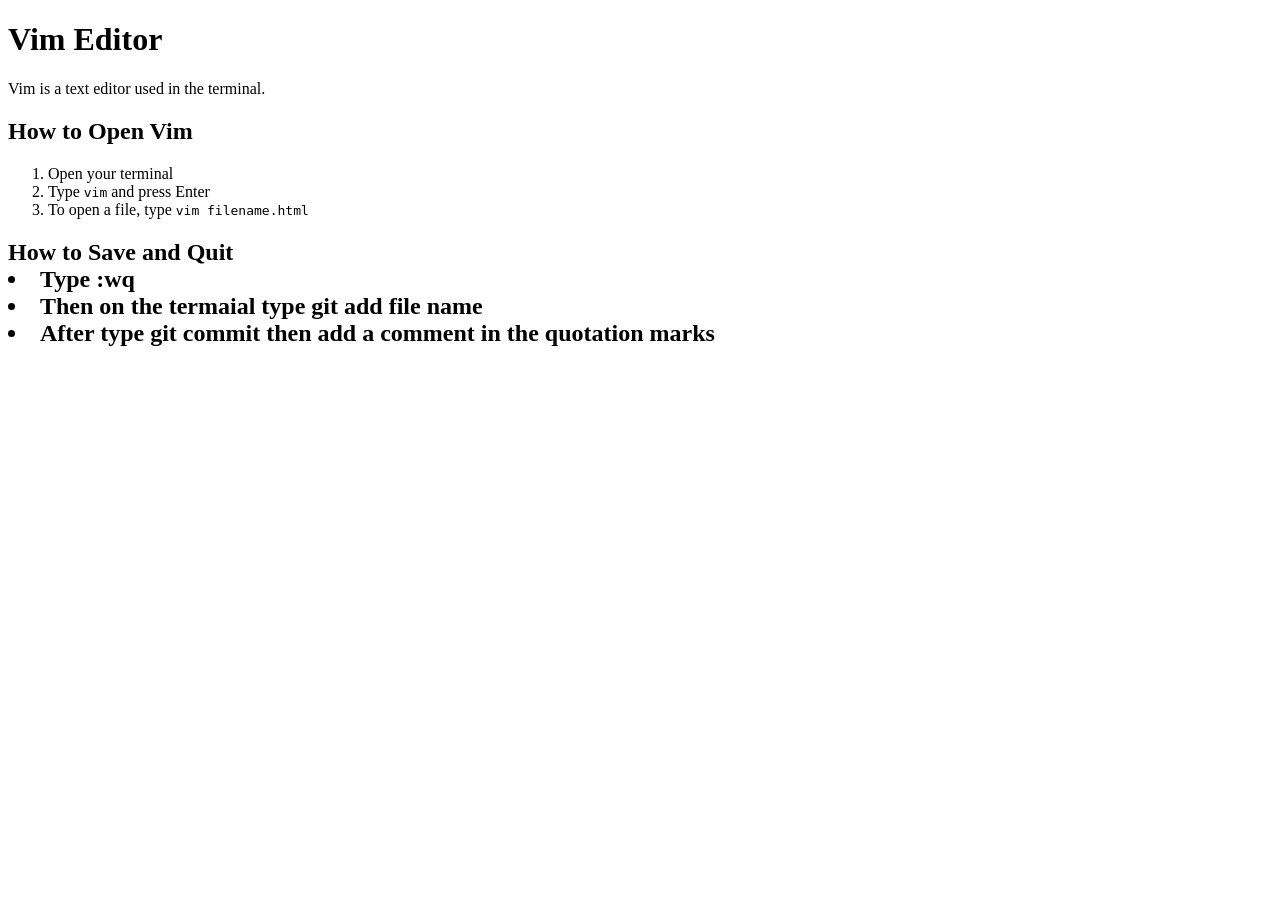
<file: practice/terminal.html>
<!DOCTYPE html>
<html lang="en">
<head>
    <title>Vim Tutorial</title>
</head>
<body>
    <header>
        <h1>Vim Editor</h1>
        <p>Vim is a text editor used in the terminal.</p>
    </header>

    <main>
        <section>
            <h2>How to Open Vim</h2>
            <ol>
                <li>Open your terminal</li>
                <li>Type <code>vim</code> and press Enter</li>
                <li>To open a file, type <code>vim filename.html</code></li>
            </ol>
        </section>

        <section>
            <h2>How to Save and Quit</h>
                <li>Type :wq </li>
                <li>Then on the termaial type git add file name</li>
                <li>After type git commit then add a comment in the quotation marks</li>
</file>
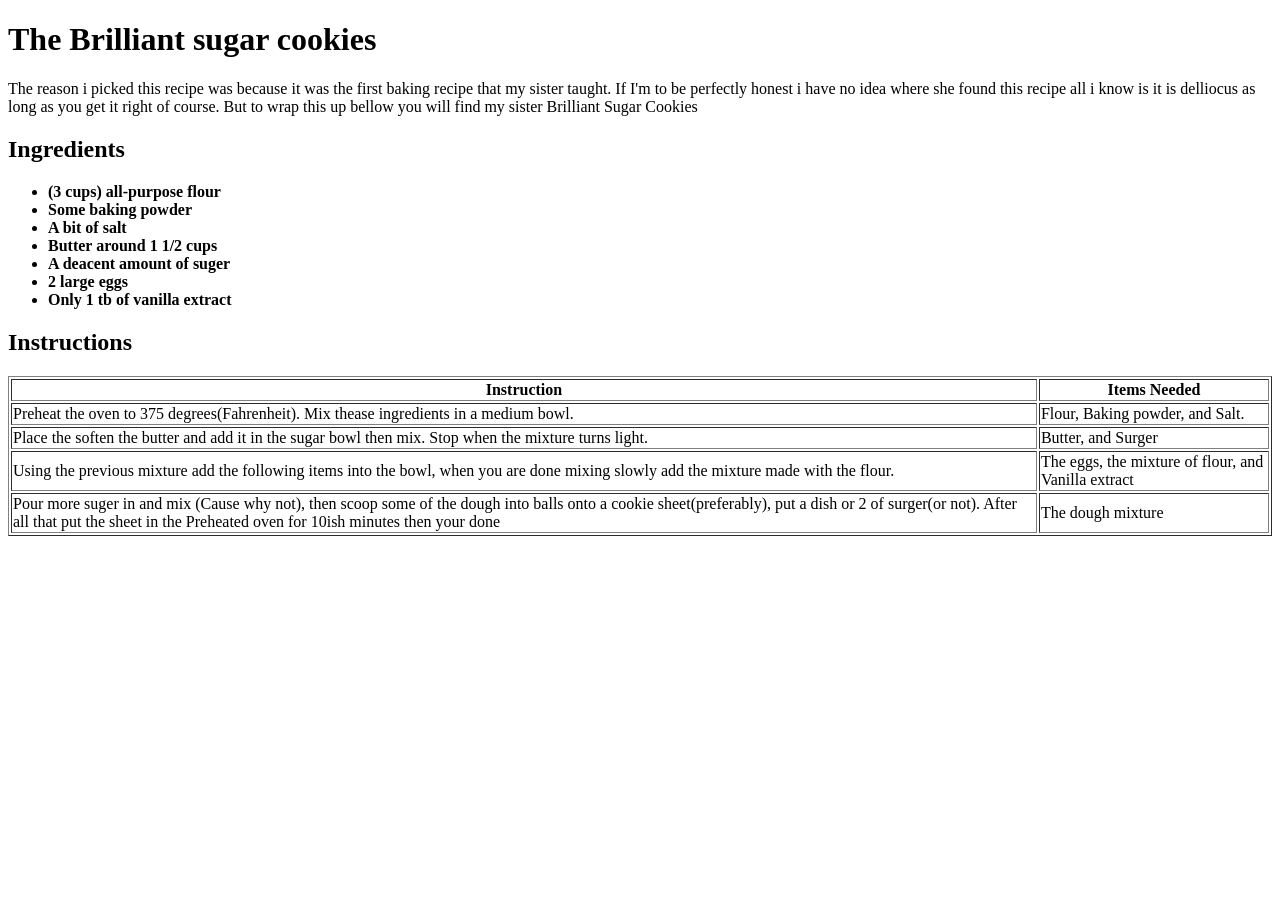
<file: projects/recipes/1.html>
<!DOCTYPE HTML>
<html lang = eng>
	<head>

	</head>

	<body>
		<h1> The Brilliant  sugar cookies  </h1>
			<p> The reason i picked this recipe was because it was the first baking recipe that my sister taught. If I'm to be perfectly honest i have no idea where she found this recipe all i know is it is delliocus as long as you get it right of course. But to wrap this up bellow you will find my sister Brilliant Sugar Cookies </p>

		<p></p>		
		<h2>Ingredients</h2>
		<ul> <strong>
			<li> (3 cups) all-purpose flour</li>
			<li> Some baking powder </li>
			<li> A bit of salt </li>
			<li> Butter around 1 1/2 cups </li>
			<li> A deacent amount of suger</li>
			<li> 2 large eggs</li>
			<li> Only 1 tb of vanilla extract</li>
			</strong>
		</ul>

		<h2>Instructions</h2>
		<table border="1">  
<tr>
<th>Instruction</th>
<th>Items Needed</th>
</tr>
<tr>
<td>Preheat the oven to 375 degrees(Fahrenheit). Mix thease ingredients in a medium bowl.</td>
<td> Flour, Baking powder, and Salt.</td>
<tr>
<td>Place the soften the butter and add it in the sugar bowl then mix. Stop when the mixture turns light.</td>
<td> Butter, and Surger</td> 
<tr>
<td> Using the previous mixture add the following items into the bowl, when you are done mixing slowly add the mixture made with the flour.</td>
<td>The eggs, the mixture of flour,  and Vanilla extract</td>
<tr>
<td>Pour more suger in and mix (Cause why not), then scoop some of the dough into balls onto a cookie sheet(preferably), put a dish or 2 of surger(or not). After all that put the sheet in the Preheated oven for 10ish minutes then your done </td>
<td>The dough mixture</td>
</table> 

</html>
</file>
<file: projects/zen_garden/style.css>
/*
  ITD110 Zen Garden Project
  Your name:
  Your design concept (one sentence):

  All of your CSS goes in this file.
*/

@import url('https://fonts.googleapis.com/css2?family=Cormorant+Garamond:ital,wght@0,300..700;1,300..700&display=swap');
@import url('https://fonts.googleapis.com/css2?family=Firjar:wght@100..800&family=Roboto:ital,wght@0,100..900;1,100..900&display=swap');
body{
	background-color: #c9b290;
	font-family:"Cormorant Garamond", serif ;
}
#disclaimer{
	background-color:#5b7c99;
}

.submenu {
    display: none;
}

.menu-item:hover .submenu,
.menu-item:focus-within .submenu {
    display: block;
}
</file>
